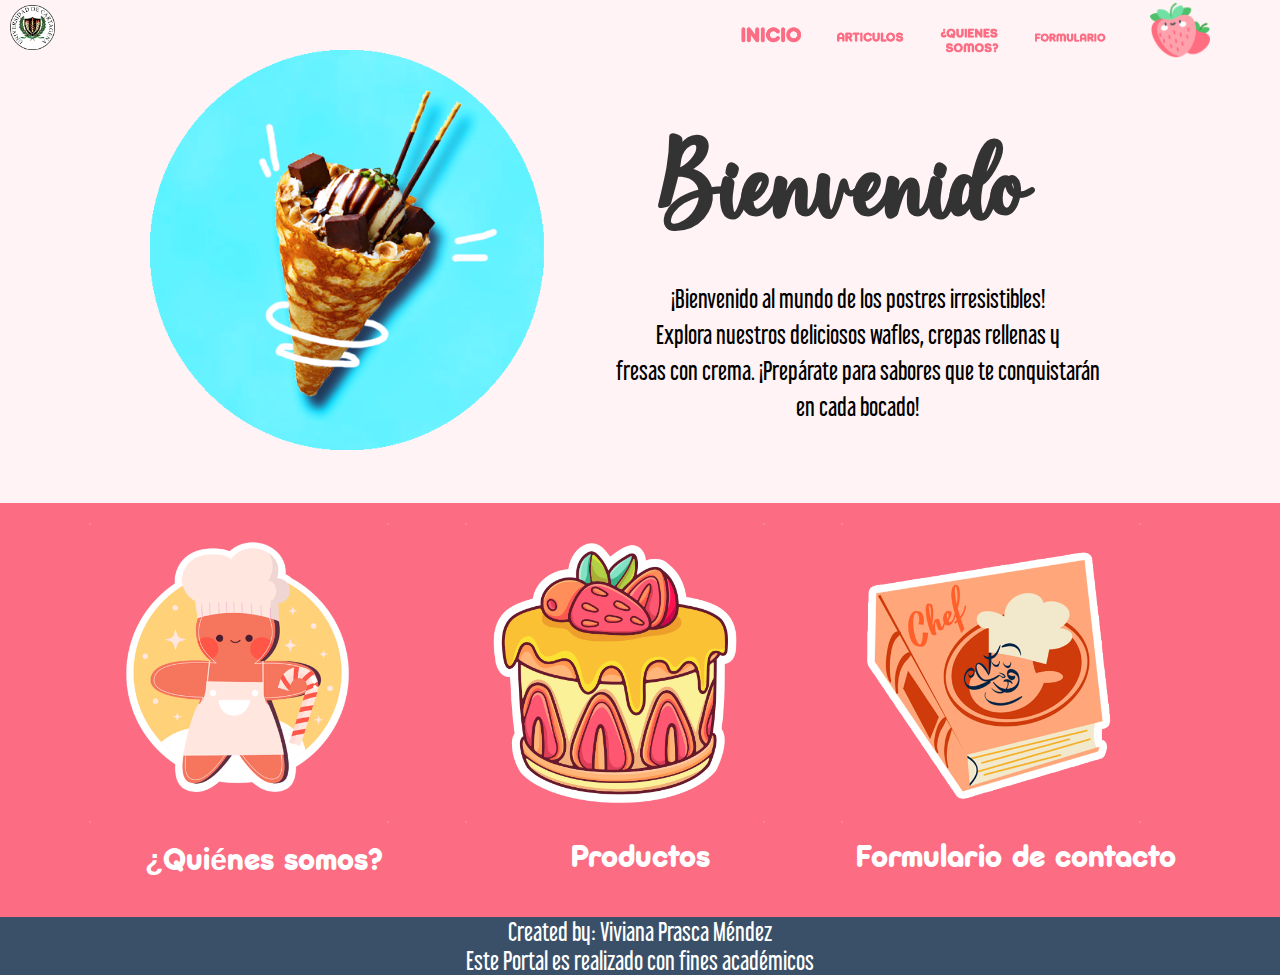
<file: index.html>
<!-- Created by: Viviana Prasca Méndez -->
<!DOCTYPE html>
<html lang="es">
<head>
    <meta charset="UTF-8">
    <meta name="viewport" content="width=device-width, initial-scale=1.0">
    <title>Dulces Caprichos</title>
    <link rel="icon" type="image/x-icon" href="/imagen/logos/favicon.png">
    <link rel="stylesheet" href="index.css">
</head>

<body>
    <header class="custom-header">
        <!-- Contenido del encabezado -->
        <div class="logo">
            <img src="imagen/logos/logo.png" alt="Logo">
        </div>
        
        <div class="udec">
            <a href="https://www.unicartagena.edu.co/">
                <img src="imagen/logos/UdeC.png" alt="LogoUdeC">
            </a>
        </div>

        <div class="button-container">
            <button id="button1" class="image-button"><a href="index.html"></a></button>
            <button id="button2" class="image-button"><a href="Products/Products.html"></a></button>
            <button id="button3" class="image-button"><a href="AboutUs/AboutUs.html"></a></button>
            <button id="button4" class="image-button"><a href="Form/Form.html"></a></button>                  
        </div>

    </header>

    <div class="container">
        <div class="section" id="section1">
            <img src="principal.png" class="publicidadimg">
            <h1 class="welcome">Bienvenido</h1>
            <div class="textwelcome">
                <p>
                    ¡Bienvenido al mundo de los postres irresistibles!<br>
                    Explora nuestros deliciosos wafles, crepas rellenas y<br>
                    fresas con crema. ¡Prepárate para sabores que te conquistarán<br>
                    en cada bocado!
                </p>
            </div>
        </div>

        <div class="section" id="section2">
                <div class="inferior cuadros">
                    <div class="imagen-container1">
                        <a href="AboutUs/AboutUs.html">
                            <img src="imagen/logos/logocolor.png" alt="Ir a Quiénes Somos" class="imagen-zoom">
                        </a>
                        <h1>¿Quiénes somos?</h1>
                    </div>
                    <div class="imagen-container2">
                        <a href="Products/Products.html">
                            <img src="imagen/logos/products.png" alt="Productos" class="imagen-zoom">
                        </a>
                        <h1>Productos</h1>
                    </div>
                    <div class="imagen-container3">
                        <a href="Form/Form.html">
                            <img src="imagen/logos/form.png" alt="Formulario de contacto" class="imagen-zoom">
                        </a>
                        <h1>Formulario de contacto</h1>
                    </div>
                </div>
        </div>
        <div class="section" id="section3">
            <label class="by">Created by: Viviana Prasca Méndez<br>Este Portal es realizado con fines académicos</label>
        </div>
    </div>

</body>
</html>
<!-- Created by: Viviana Prasca Méndez -->
</file>
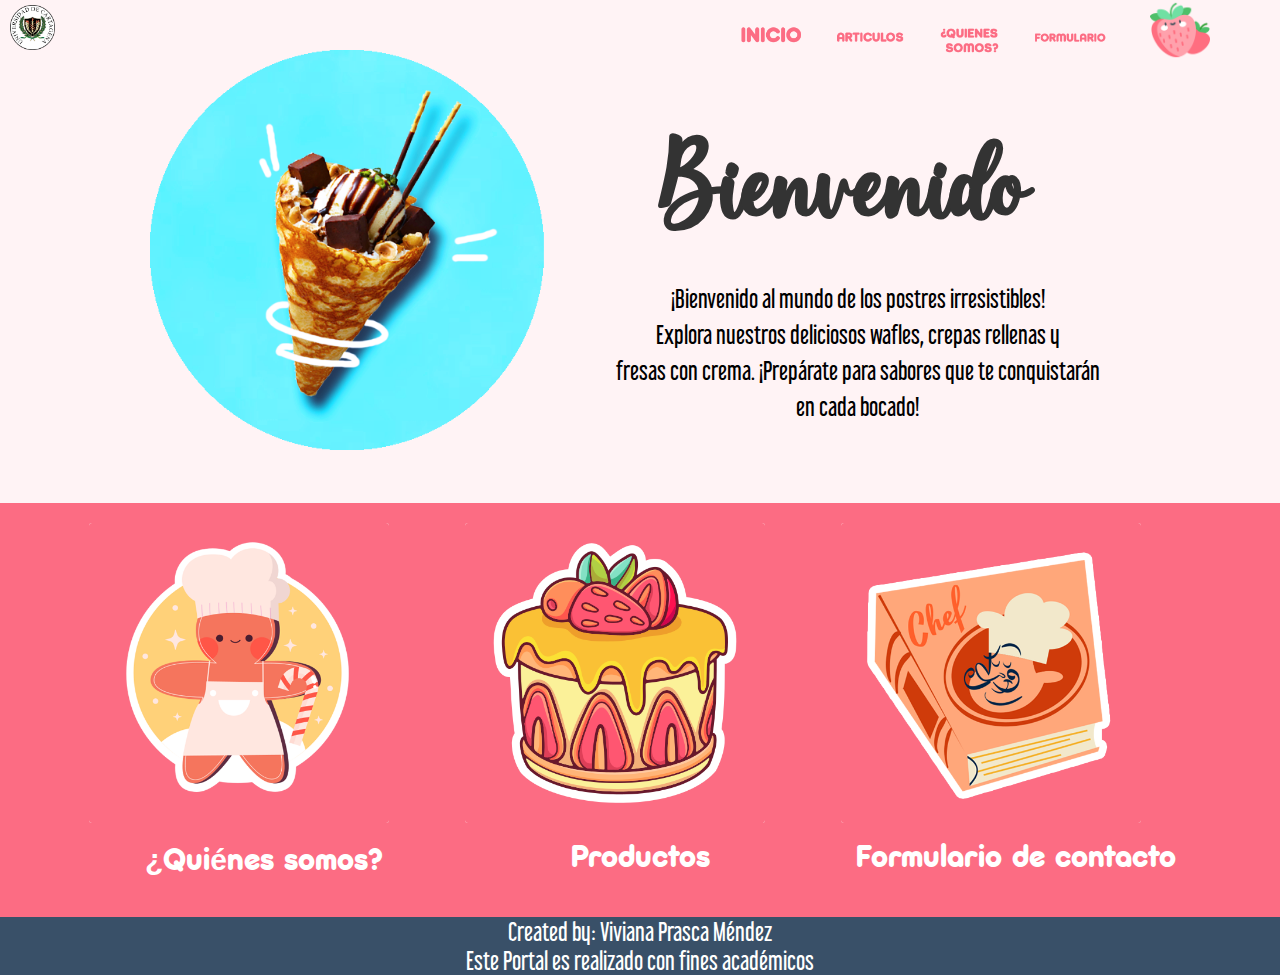
<file: Main/main.html>
<!-- Created by: Viviana Prasca Méndez -->
<!DOCTYPE html>
<html lang="es">
<head>
    <meta charset="UTF-8">
    <meta name="viewport" content="width=device-width, initial-scale=1.0">
    <title>Dulces Caprichos</title>
    <link rel="icon" type="image/x-icon" href="../imagen/logos/favicon.png">
    <link rel="stylesheet" href="styles.css">
</head>

<body>
    <header class="custom-header">
        <!-- Contenido del encabezado -->
        <div class="logo">
            <img src="../imagen/logos/logo.png" alt="Logo">
        </div>

        <div class="udec">
            <a href="https://www.unicartagena.edu.co/">
                <img src="../imagen/logos/UdeC.png" alt="LogoUdeC">
            </a>
        </div>

        <div class="button-container">
            <button id="button1" class="image-button"><a href="main.html"></a></button>
            <button id="button2" class="image-button"><a href="../Products/Products.html"></a></button>
            <button id="button3" class="image-button"><a href="../AboutUs/AboutUs.html"></a></button>
            <button id="button4" class="image-button"><a href="../Form/Form.html"></a></button>                  
        </div>

    </header>

    <div class="container">
        <div class="section" id="section1">
            <img src="../imagen/publicidad1.png" class="publicidadimg">
            <h1 class="welcome">Bienvenido</h1>
            <div class="textwelcome">
                <p>
                    ¡Bienvenido al mundo de los postres irresistibles!<br>
                    Explora nuestros deliciosos wafles, crepas rellenas y<br>
                    fresas con crema. ¡Prepárate para sabores que te conquistarán<br>
                    en cada bocado!
                </p>
            </div>
        </div>

        <div class="section" id="section2">
                <div class="inferior cuadros">
                    <div class="imagen-container1">
                        <a href="../AboutUs/AboutUs.html">
                            <img src="../imagen/logos/logocolor.png" alt="Ir a Quiénes Somos" class="imagen-zoom">
                        </a>
                        <h1>¿Quiénes somos?</h1>
                    </div>
                    <div class="imagen-container2">
                        <a href="../Products/Products.html">
                            <img src="../imagen/logos/products.png" alt="Productos" class="imagen-zoom">
                        </a>
                        <h1>Productos</h1>
                    </div>
                    <div class="imagen-container3">
                        <a href="../Form/Form.html">
                            <img src="../imagen/logos/form.png" alt="Formulario de contacto" class="imagen-zoom">
                        </a>
                        <h1>Formulario de contacto</h1>
                    </div>
                </div>
        </div>
        <div class="section" id="section3">
            <label class="by">Created by: Viviana Prasca Méndez<br>Este Portal es realizado con fines académicos</label>
        </div>
    </div>

</body>
</html>
<!-- Created by: Viviana Prasca Méndez -->
</file>
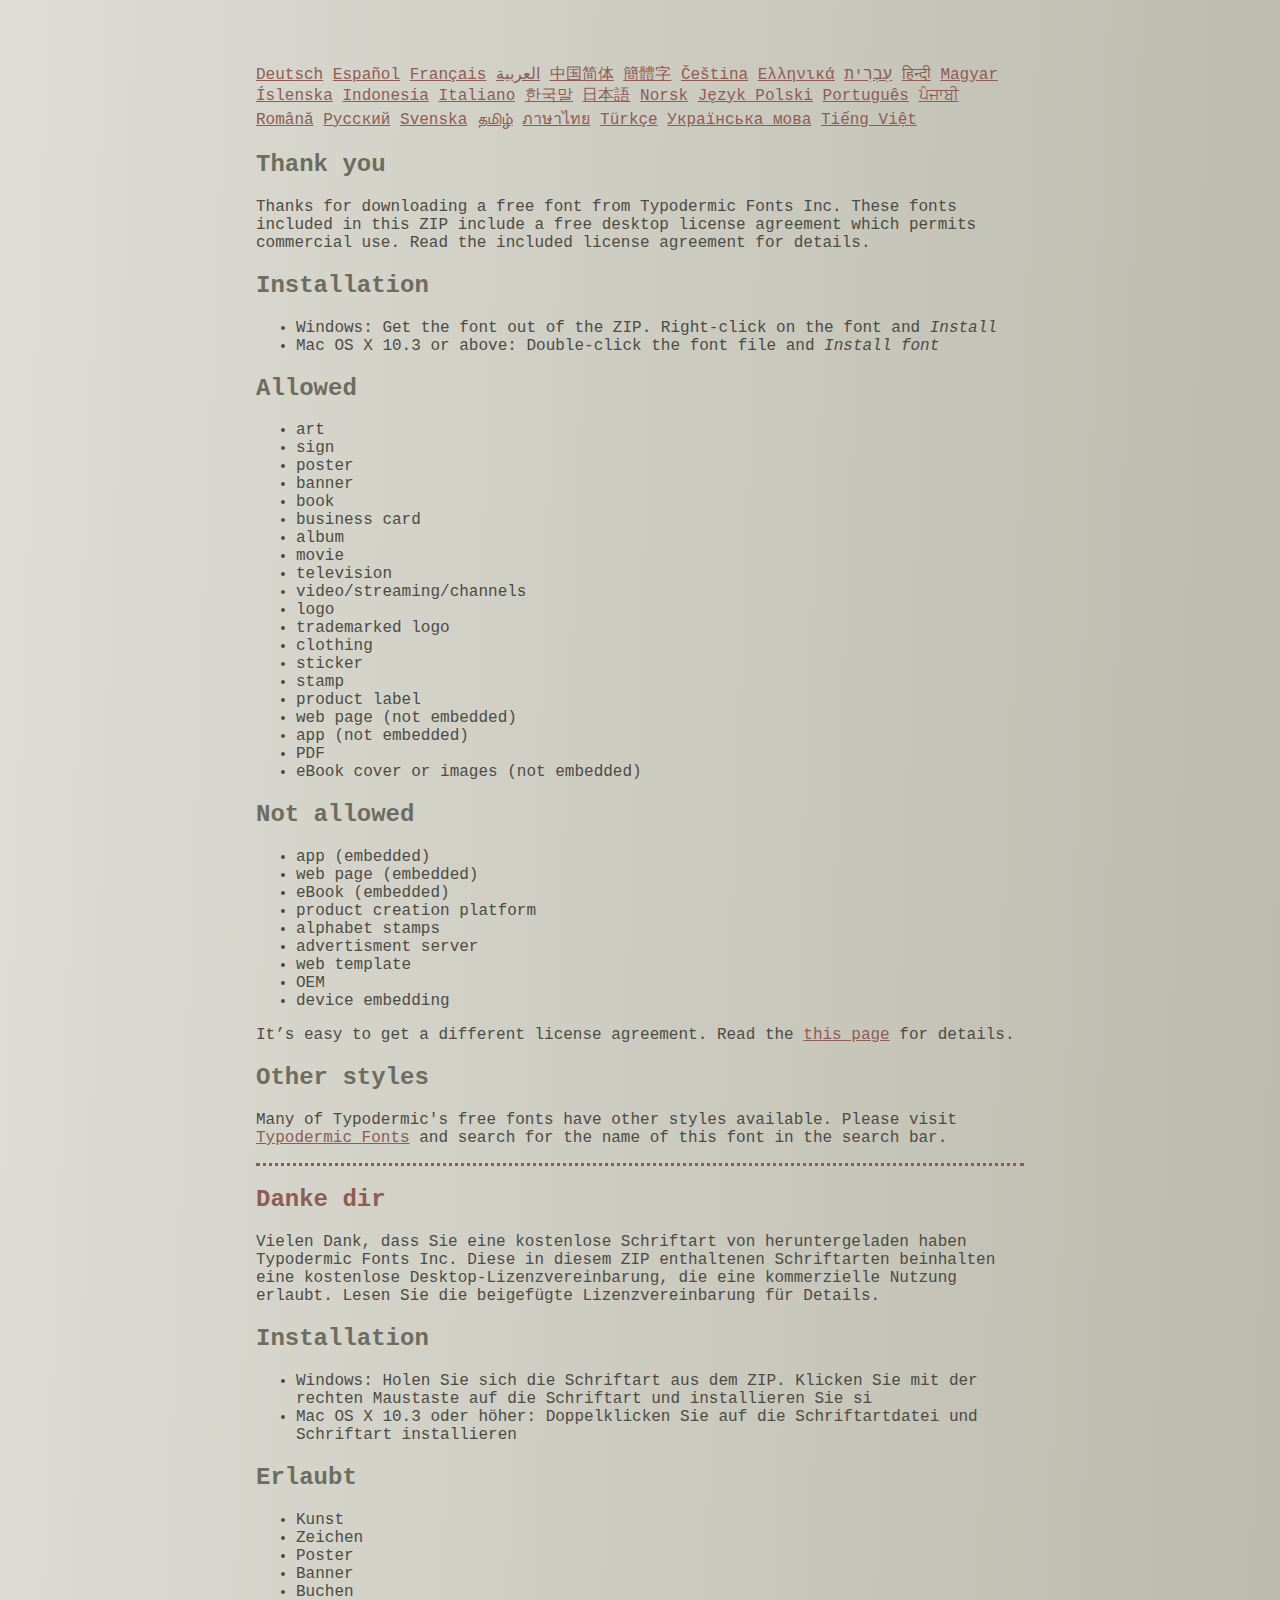
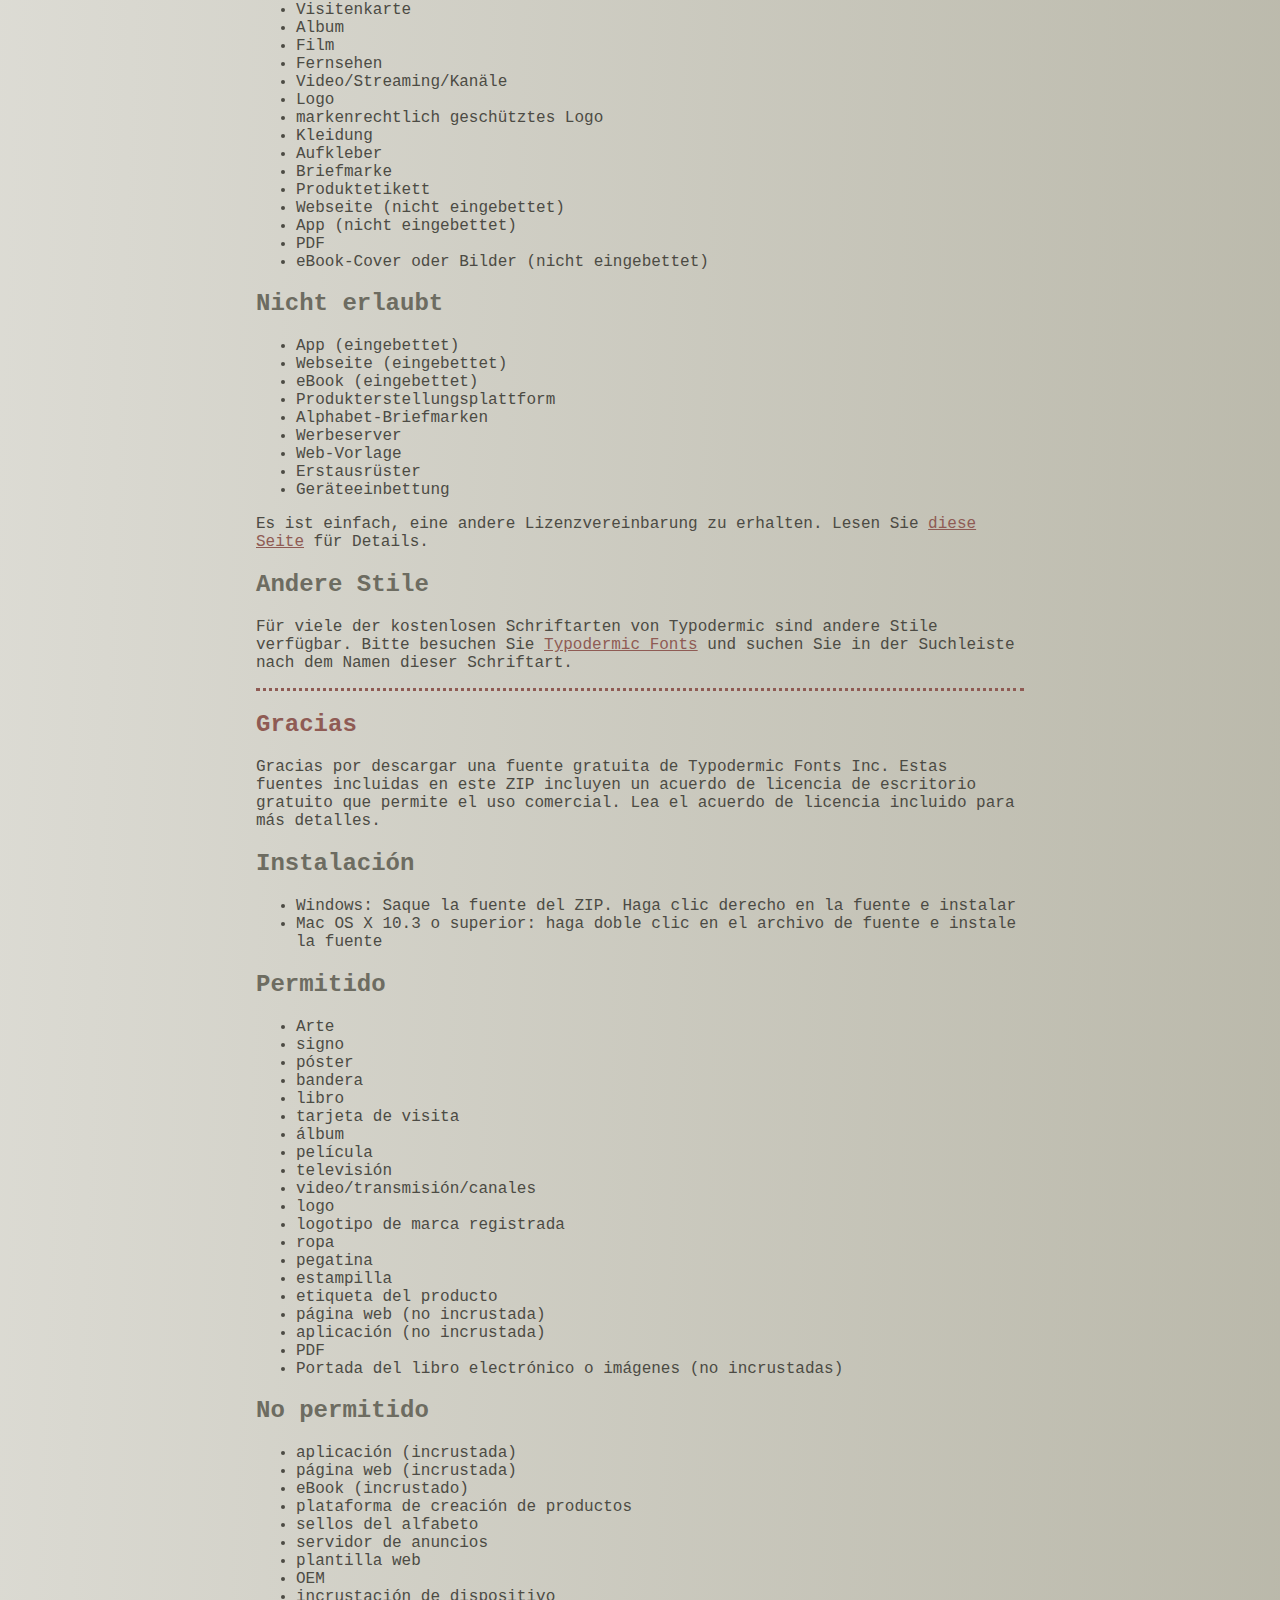
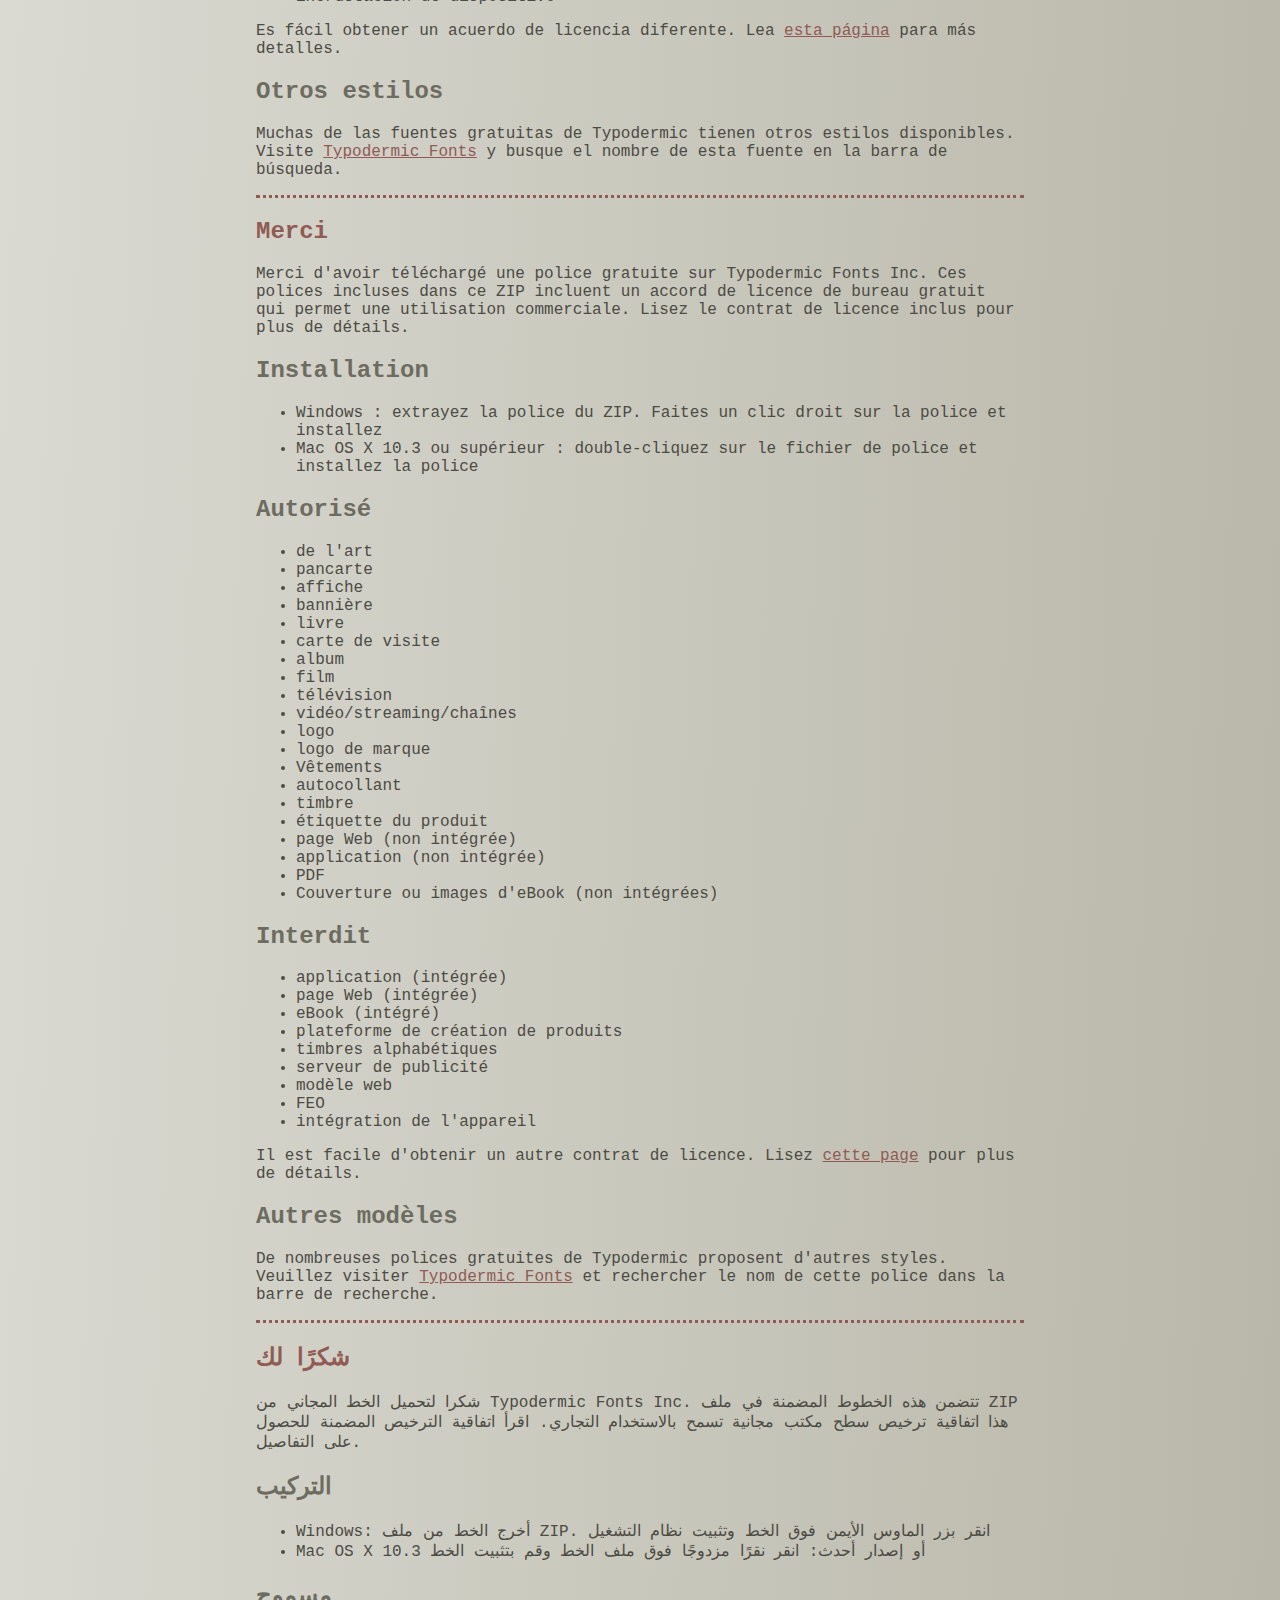
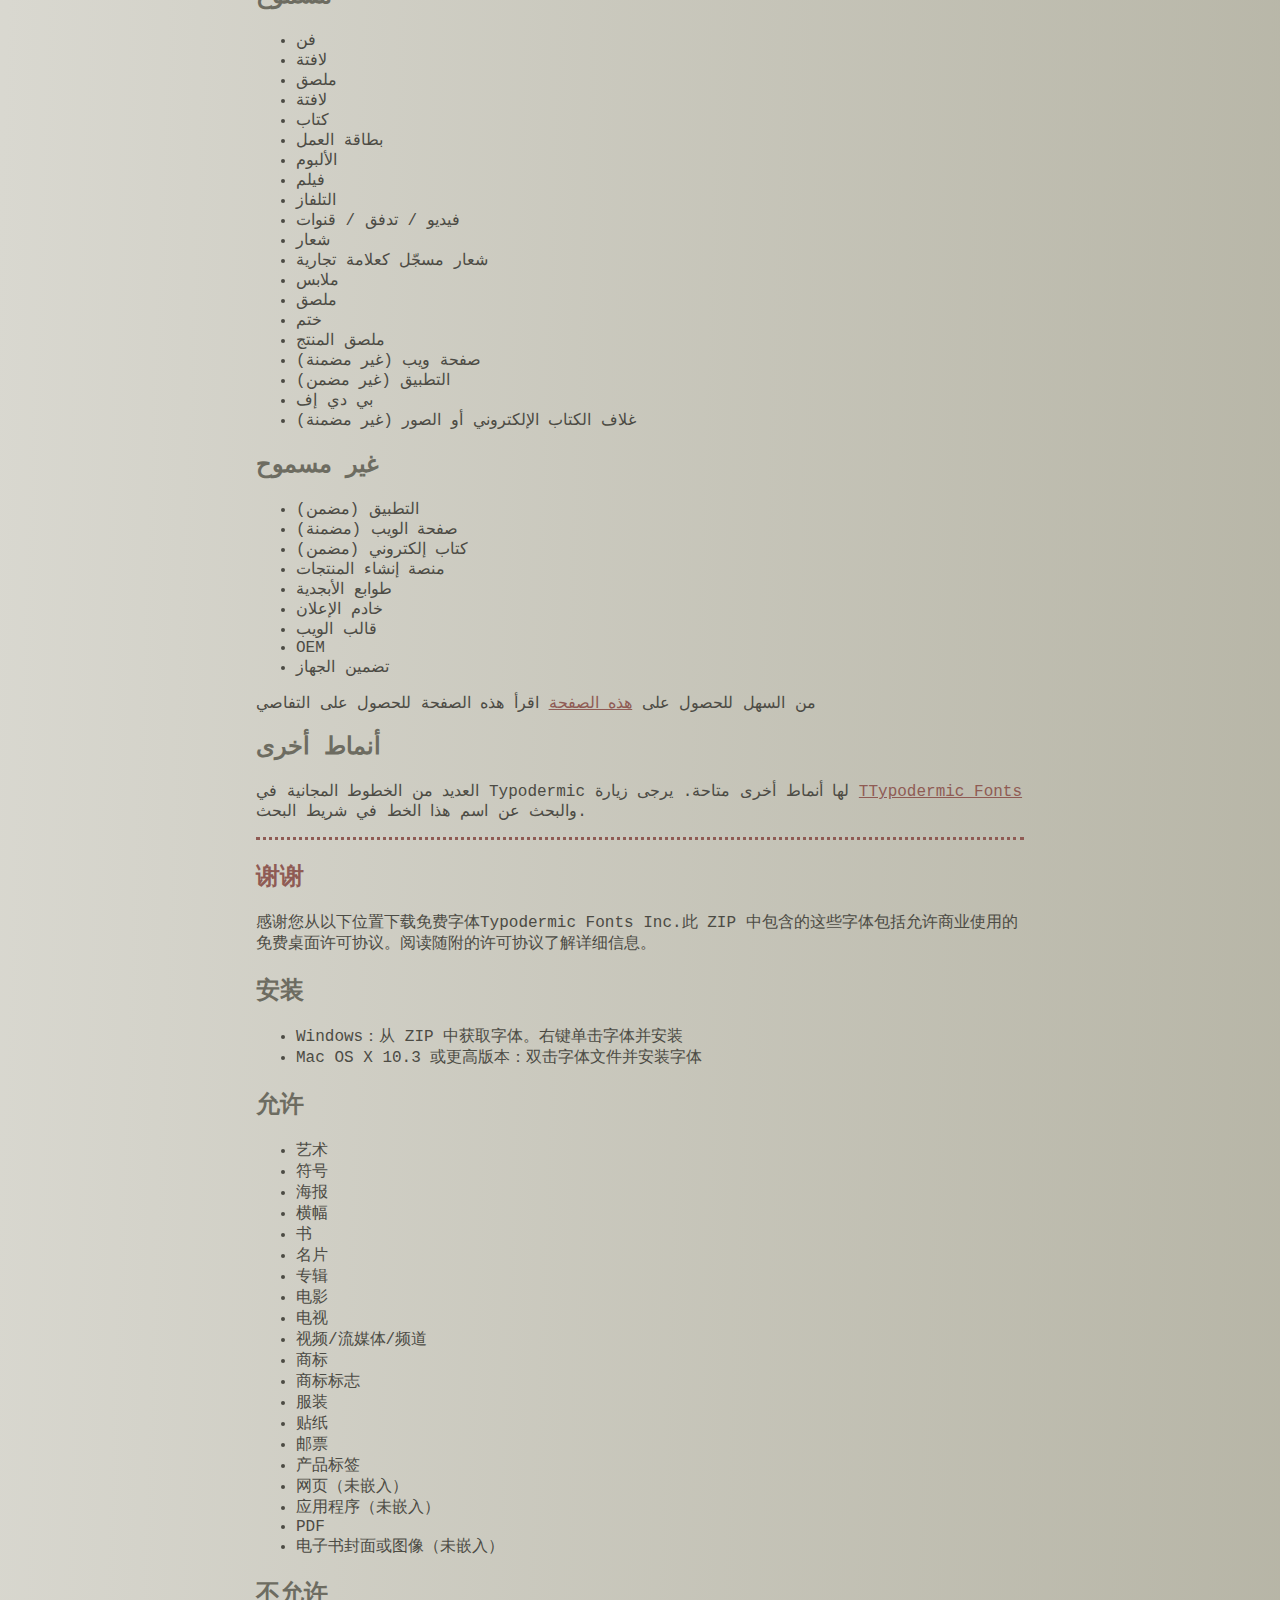
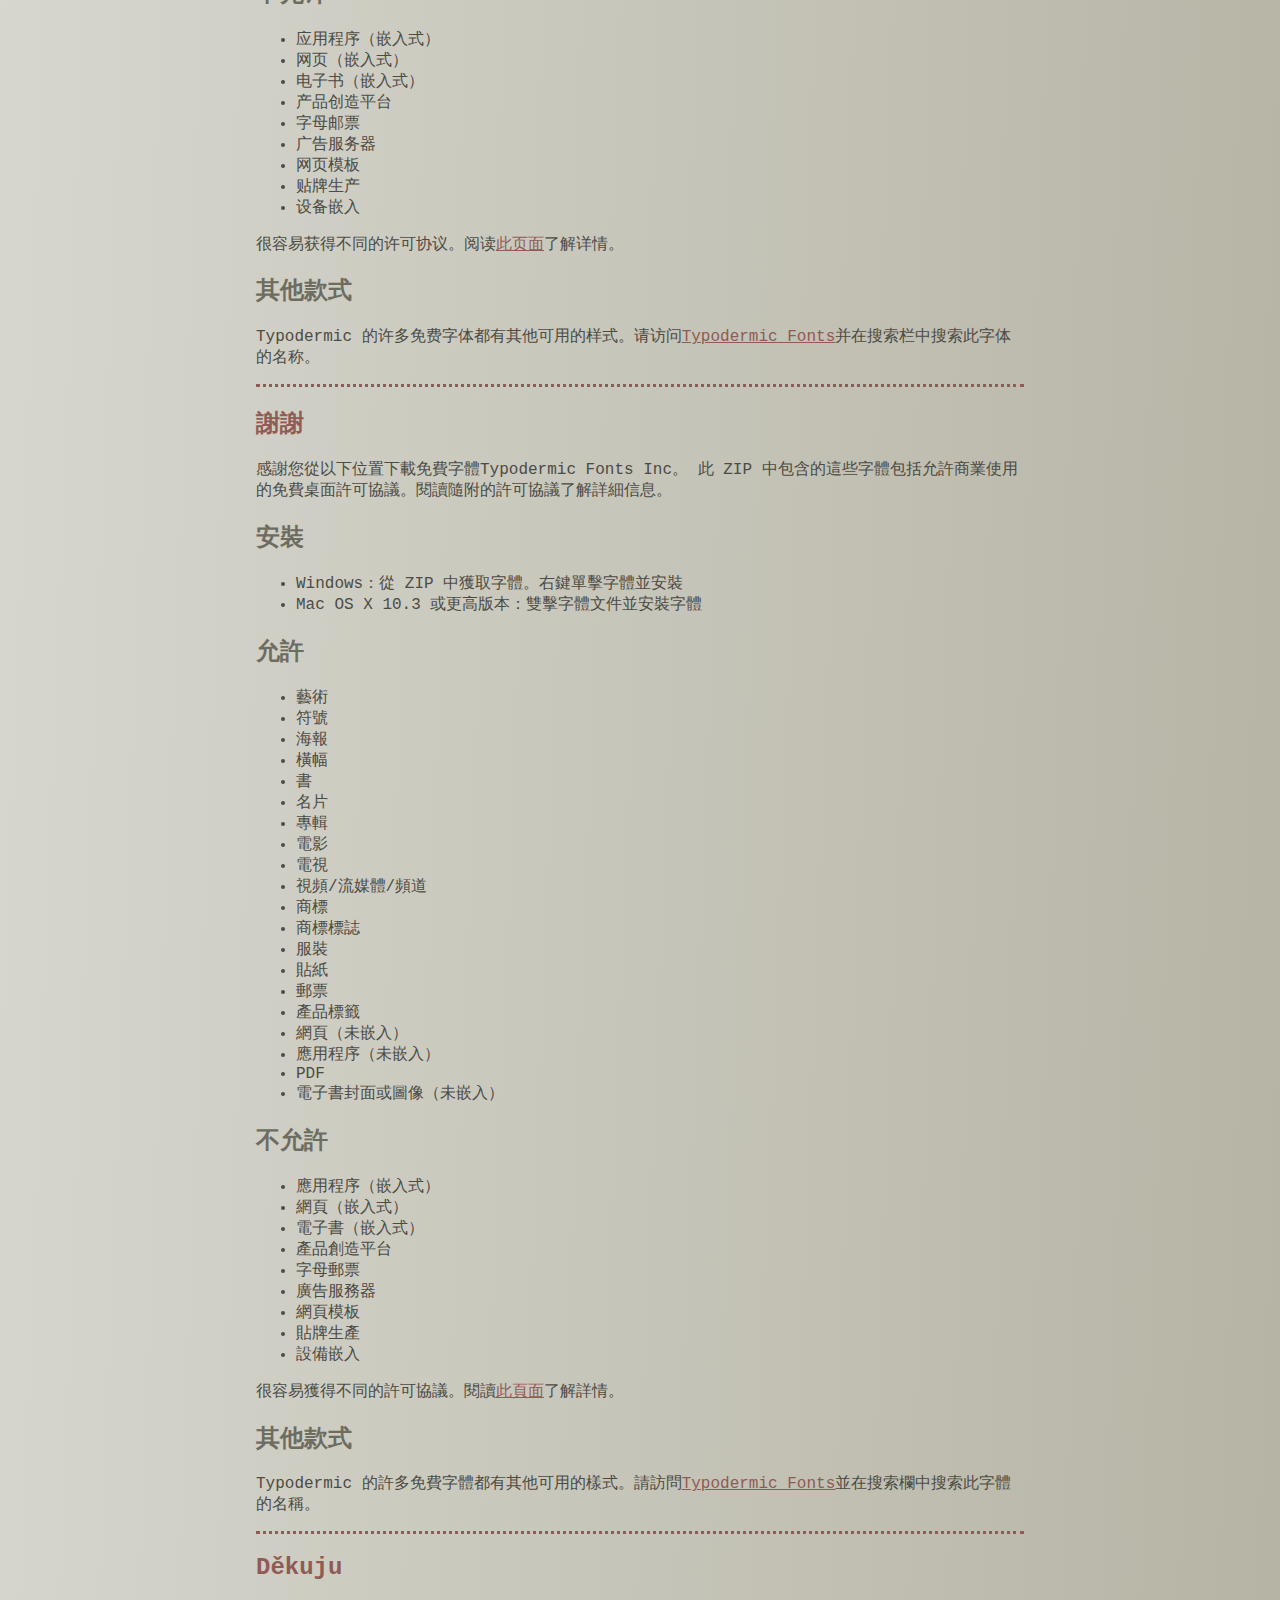
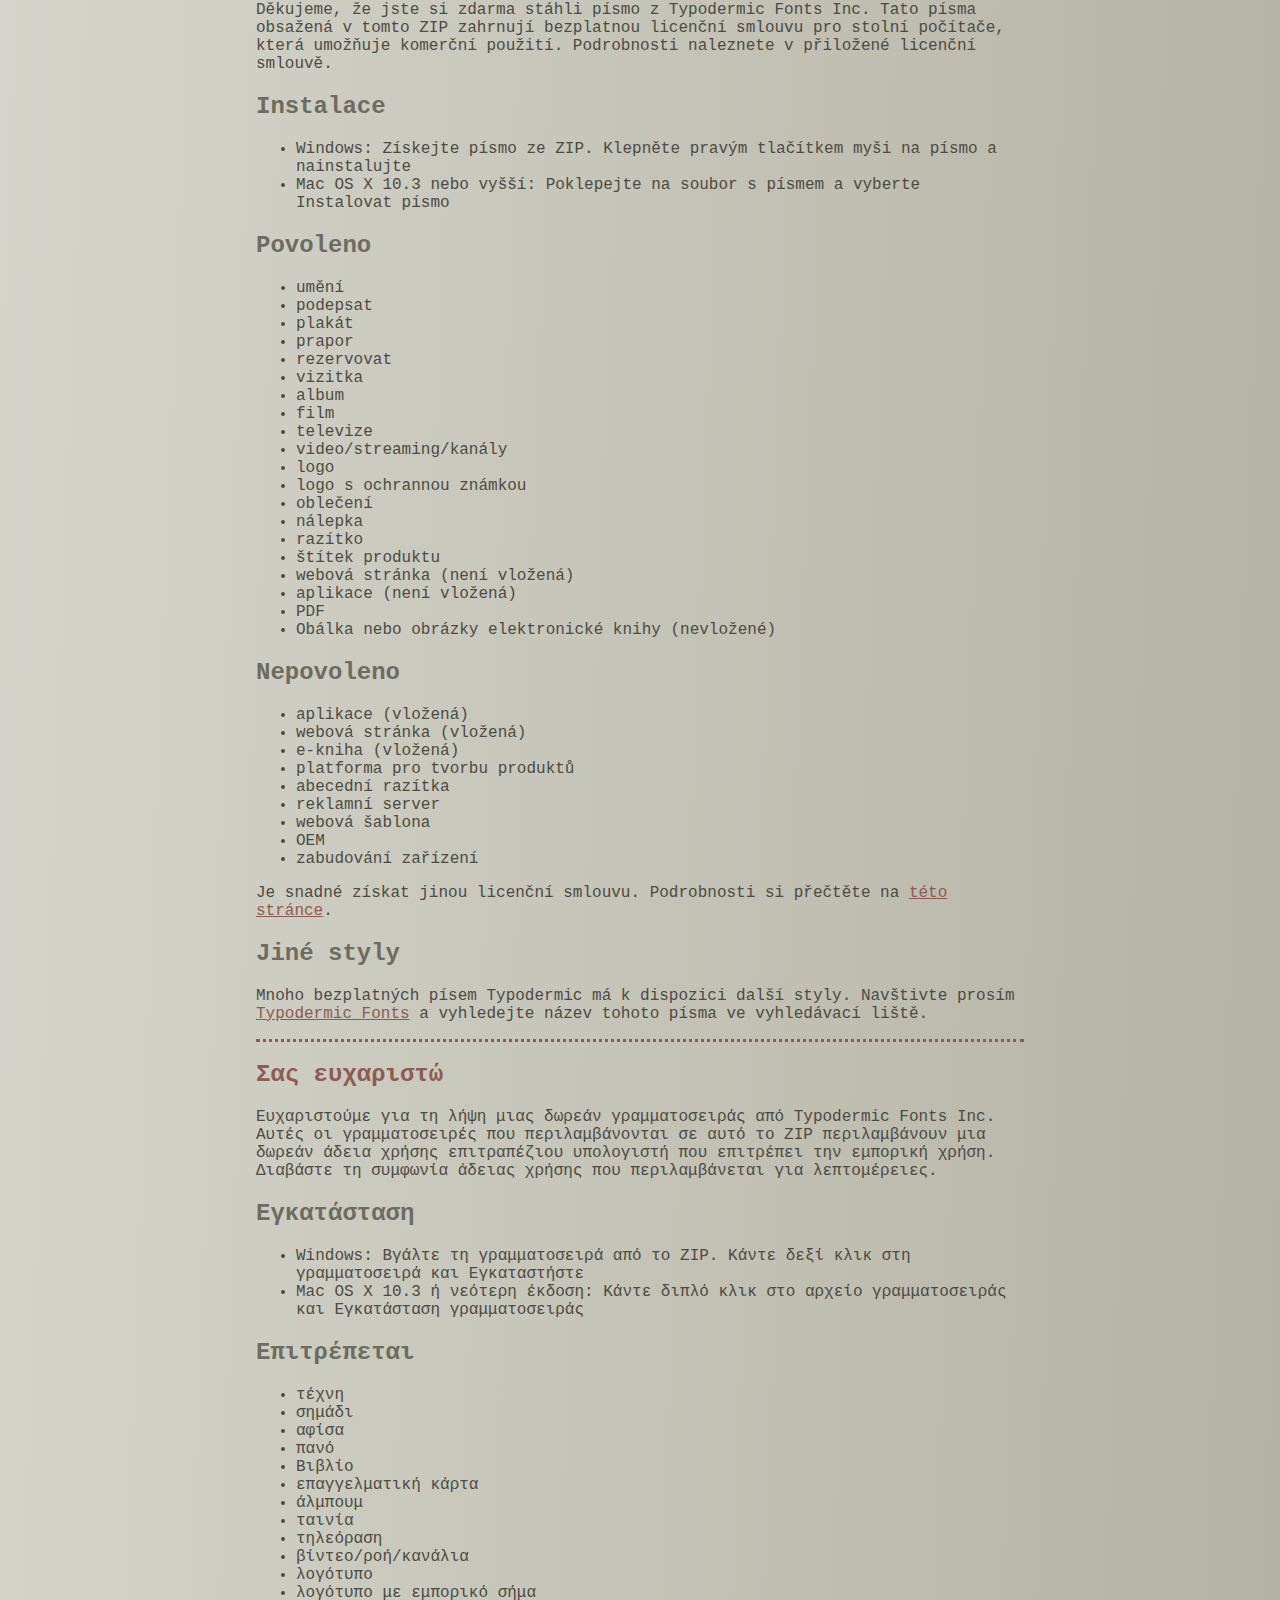
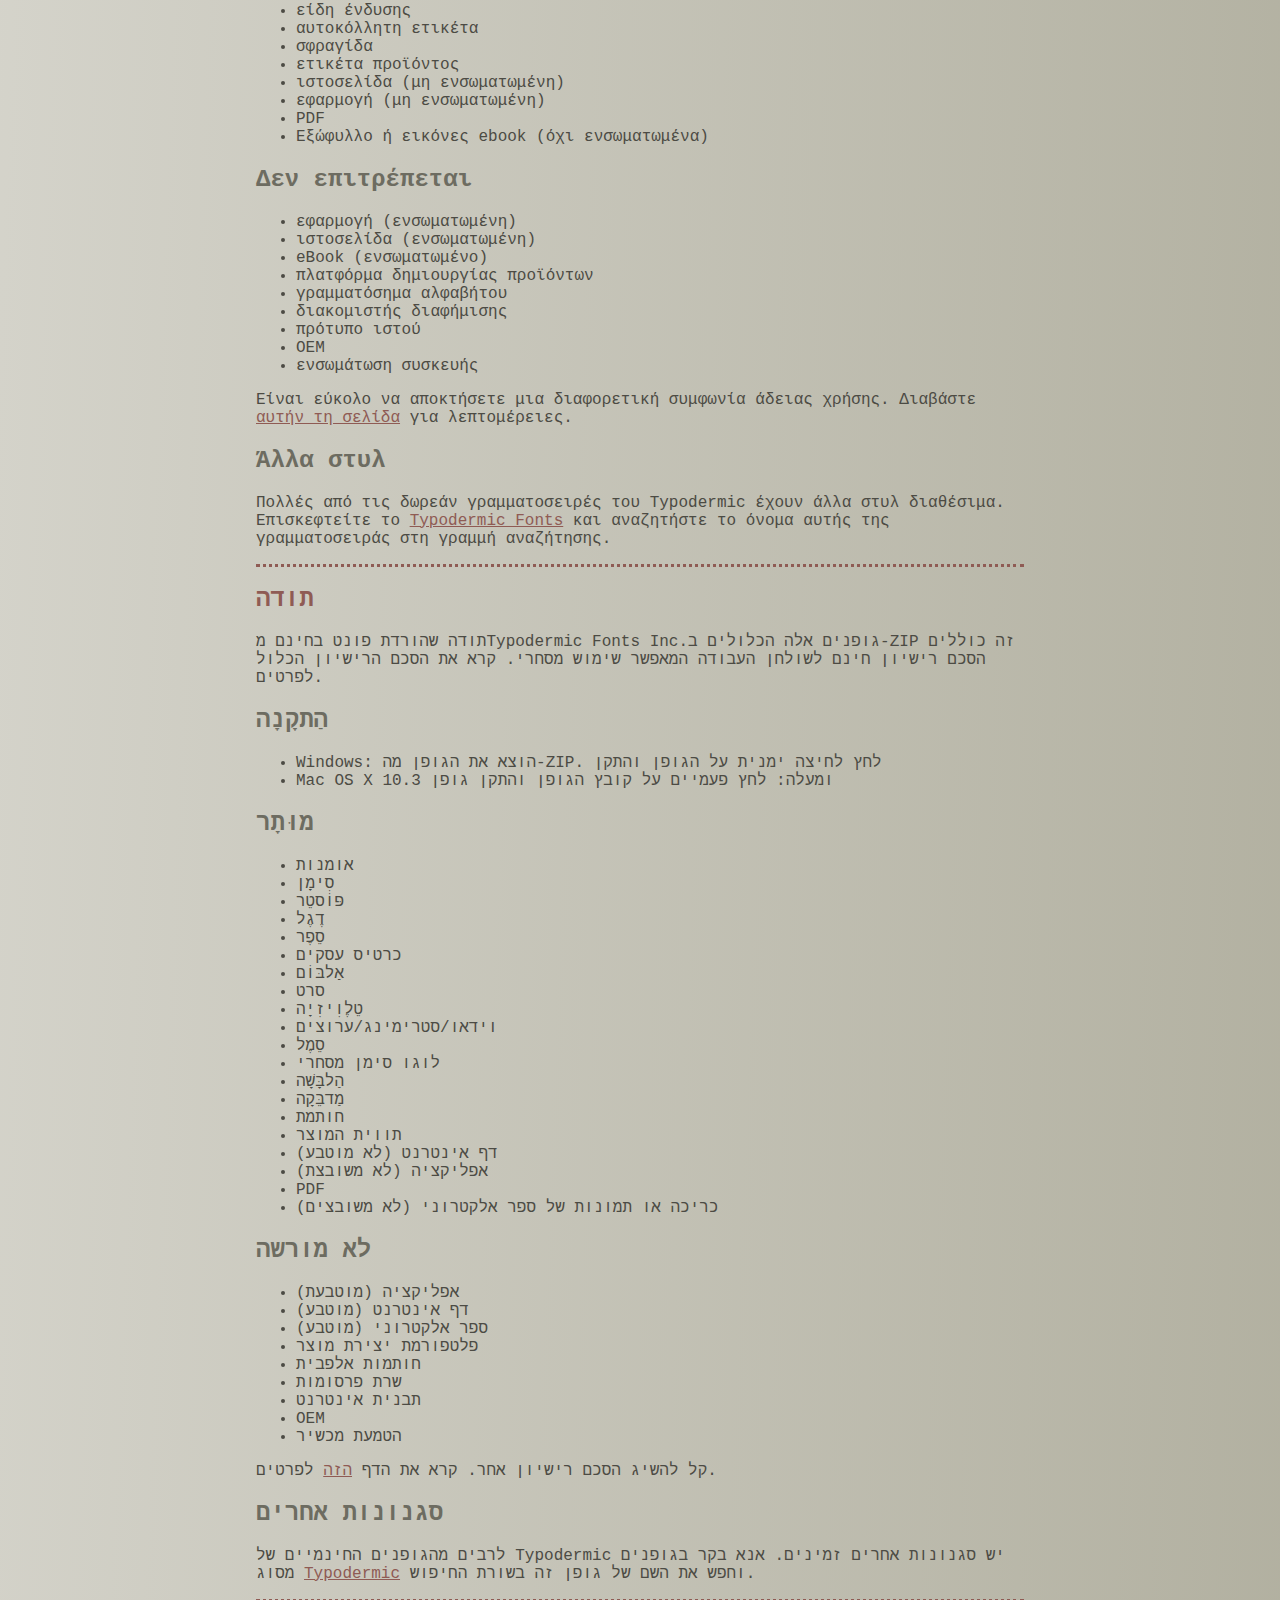
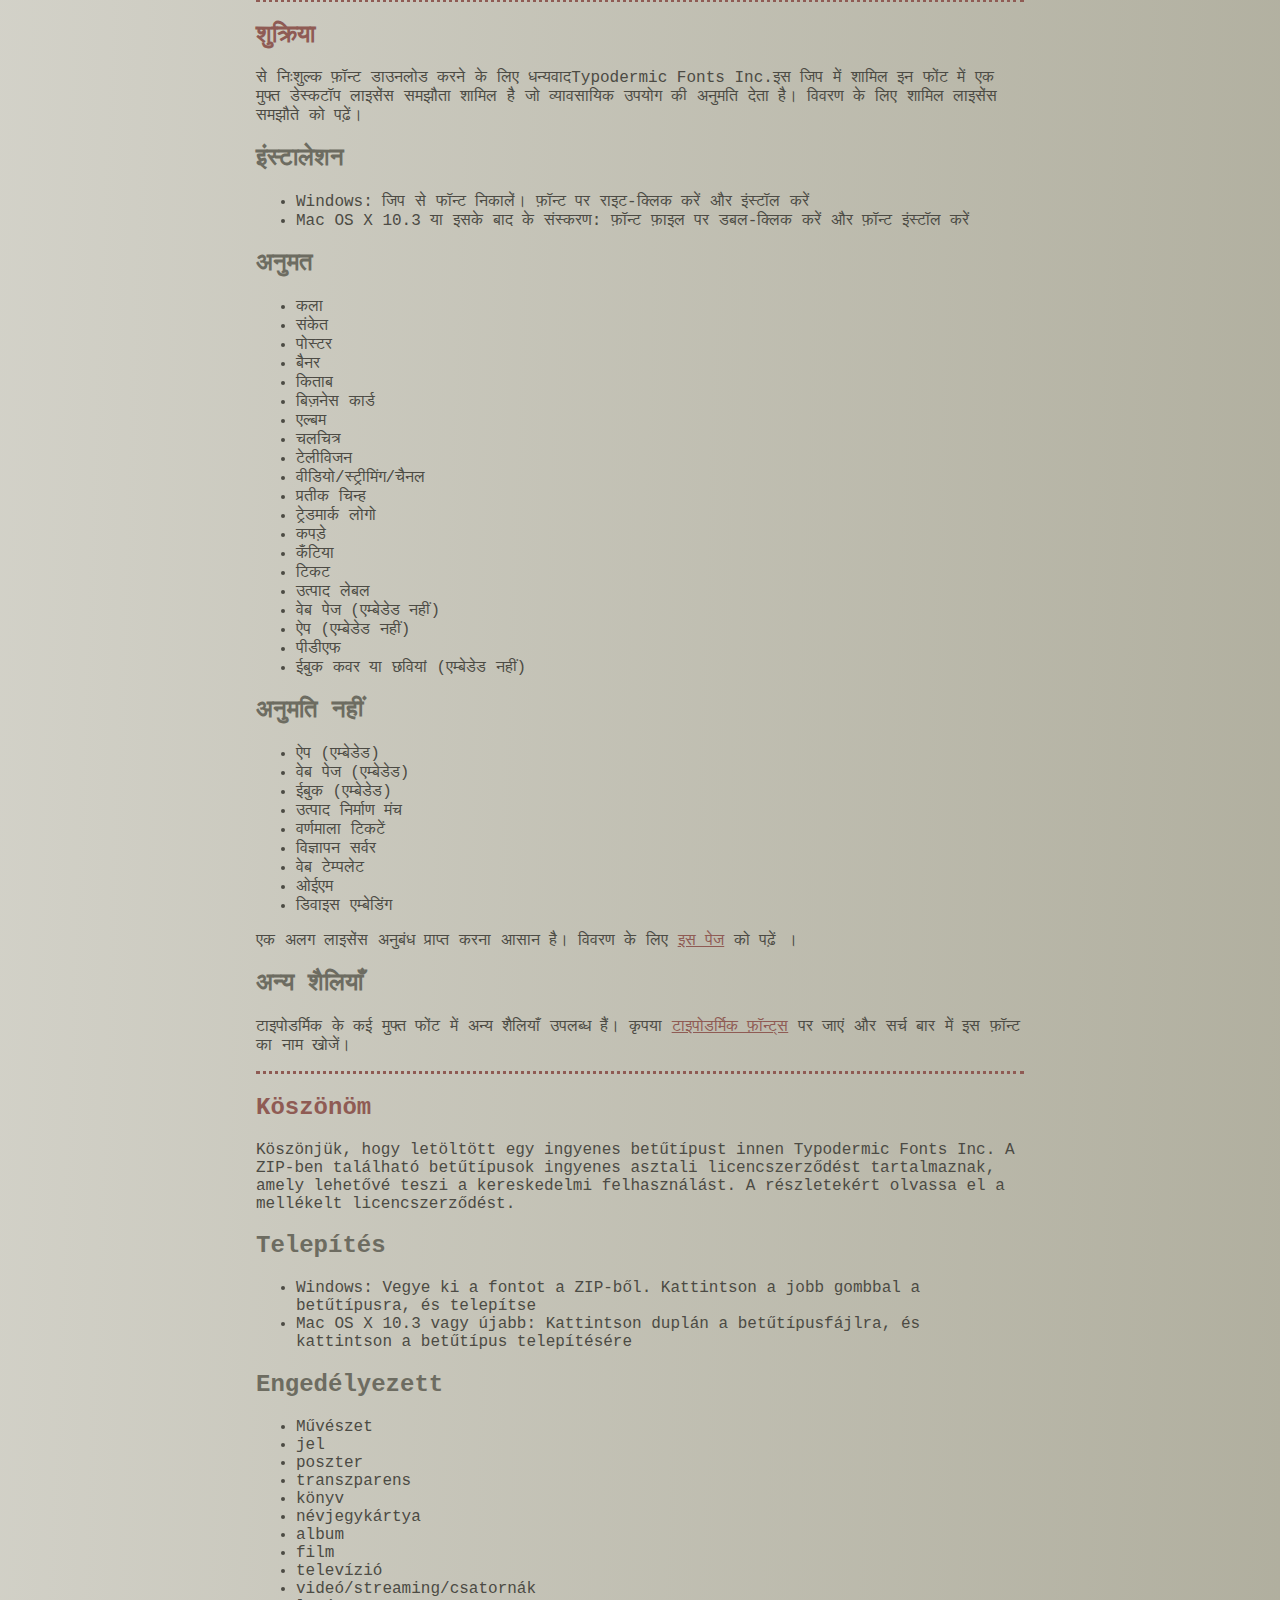
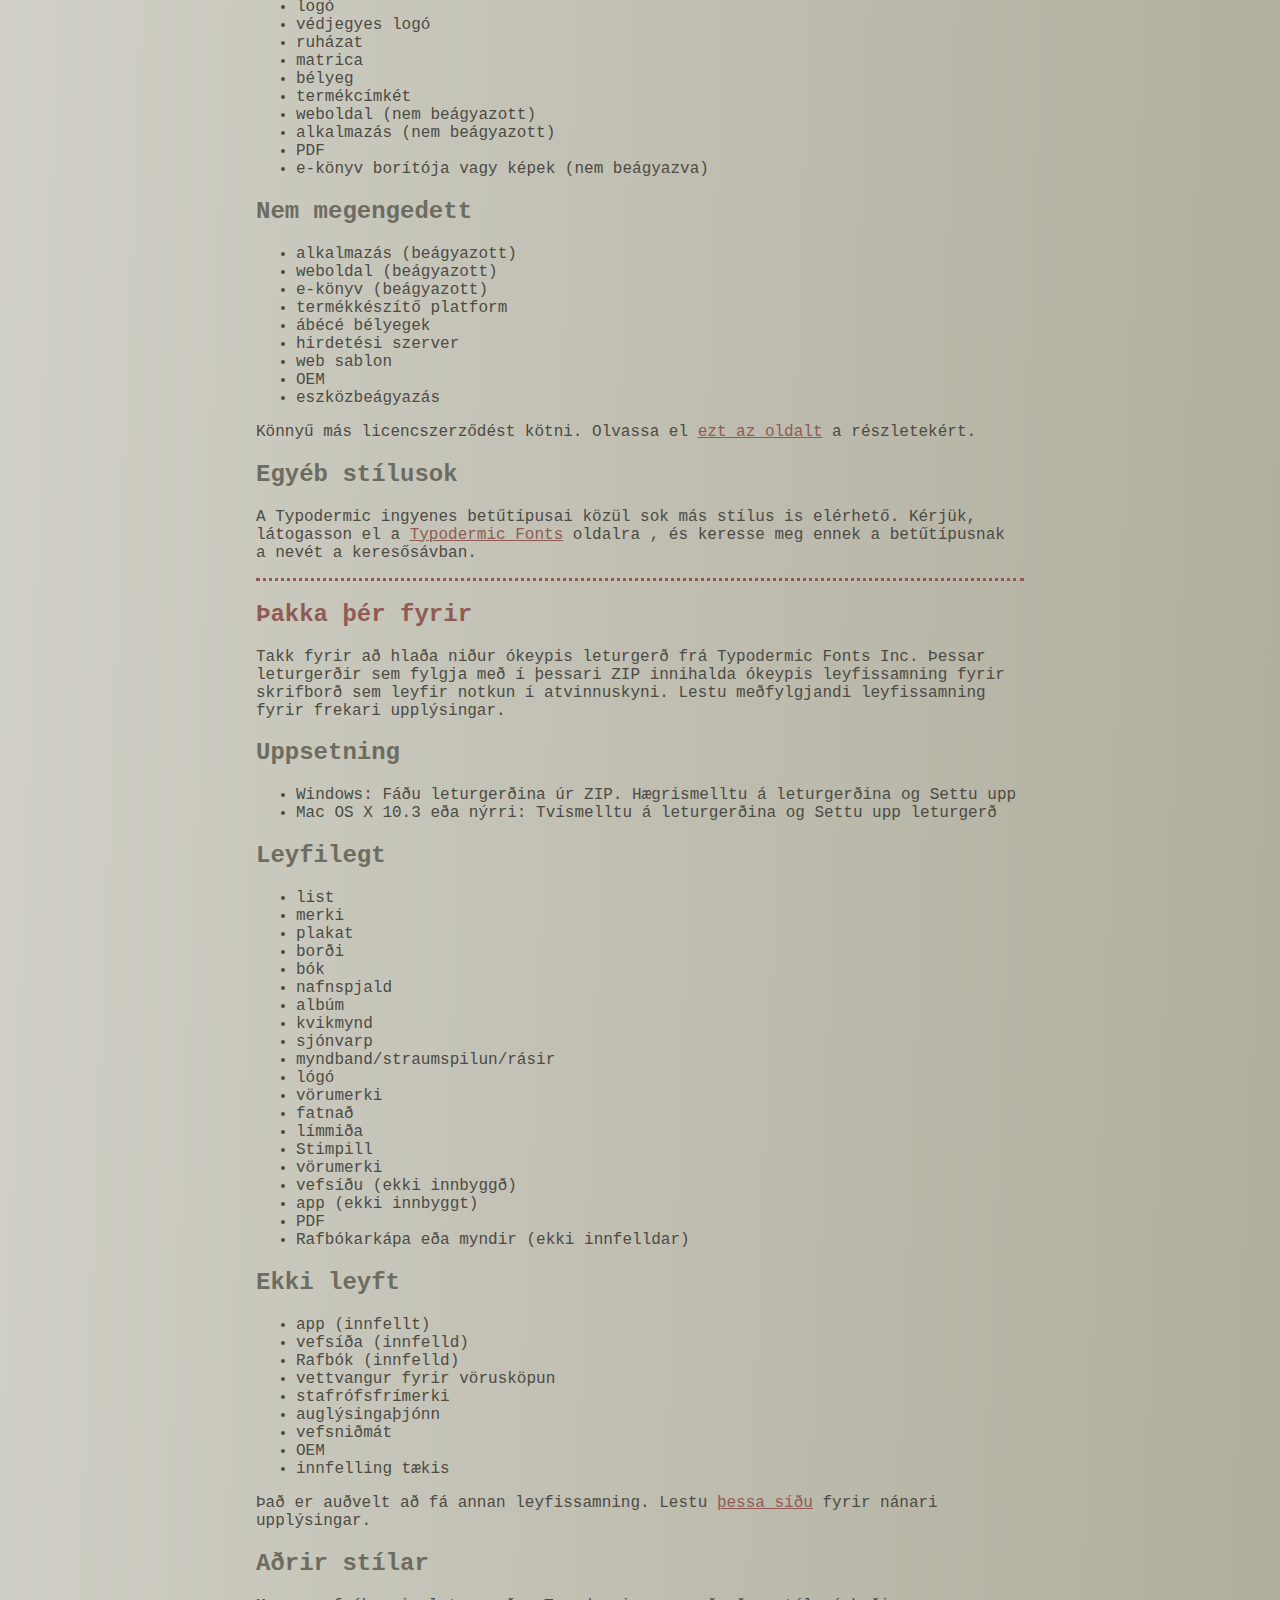
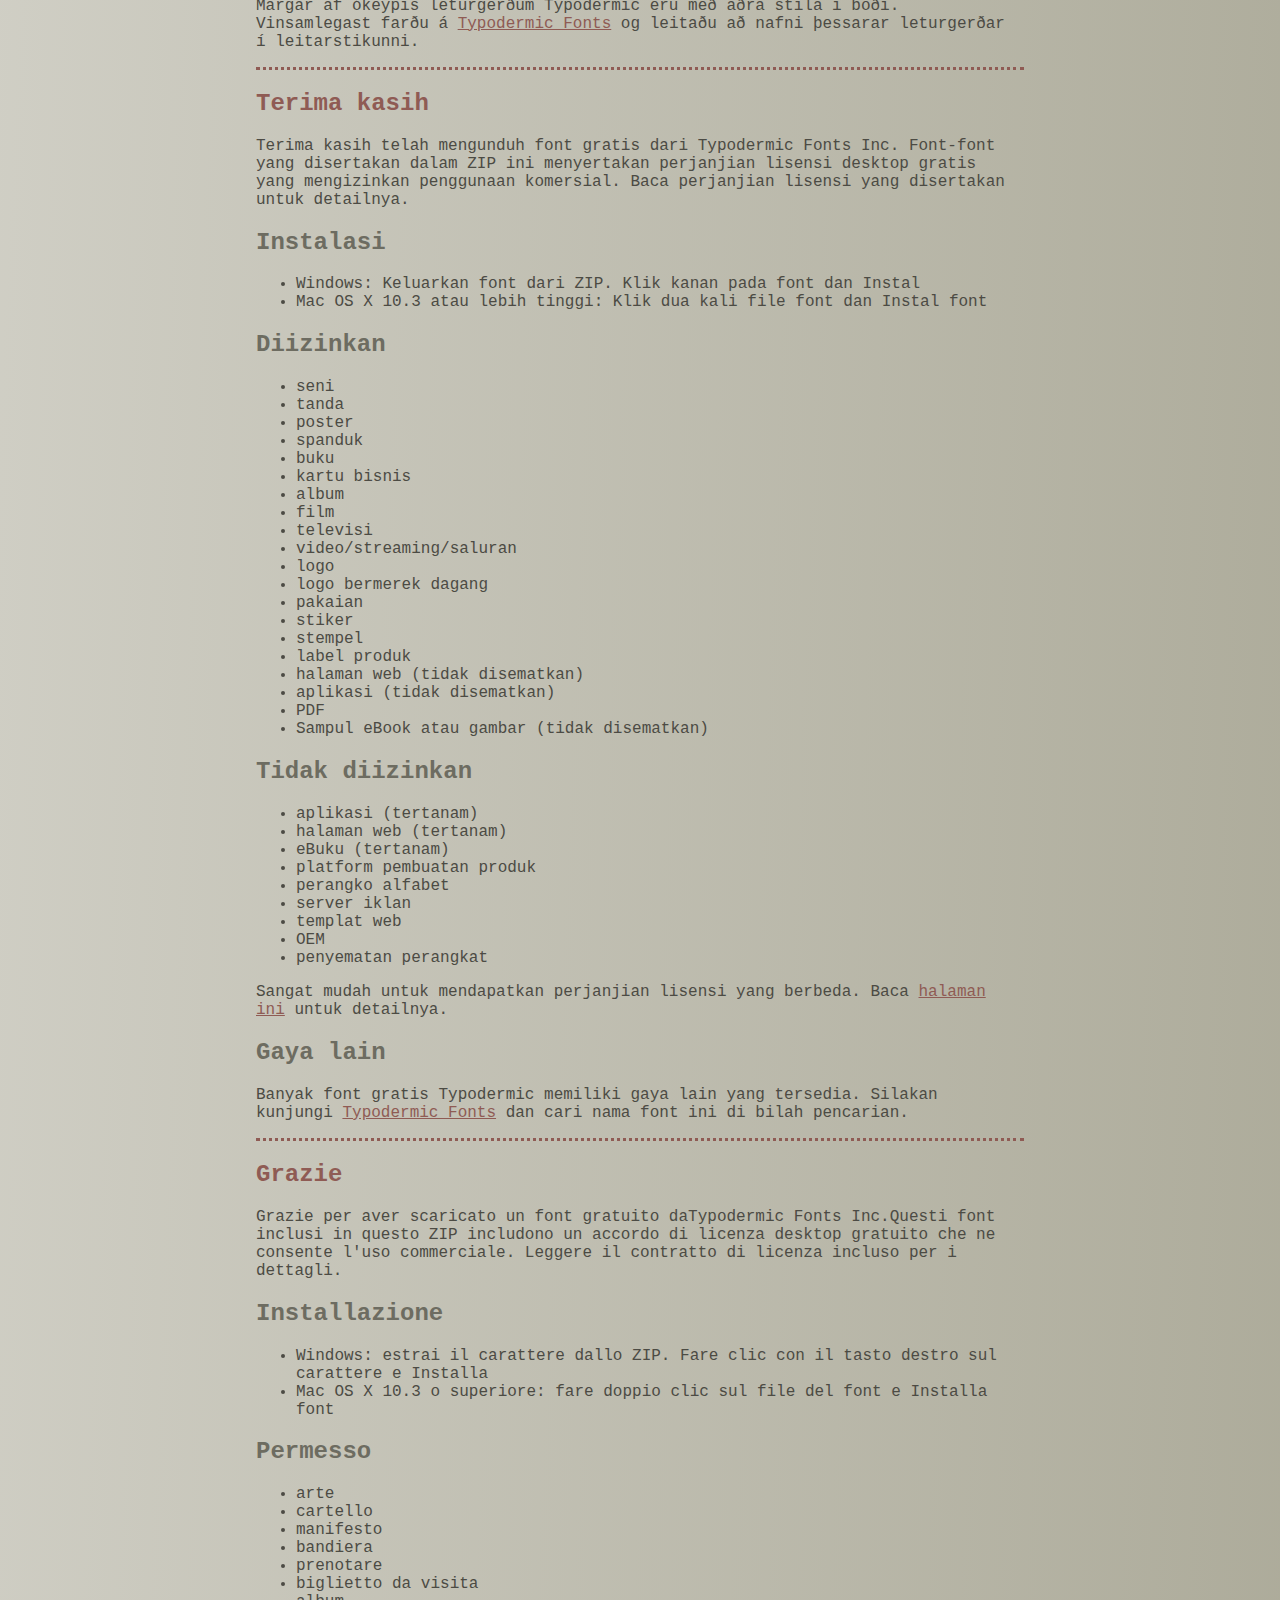
<file: Font/libel_suit/read-this.html>
<head>
<meta http-equiv="Content-Type" content="text/html; charset=utf-8">
<title>Typodermic Fonts Inc. Free Font Instructions 2023</title>
<style type="text/css">
body {margin:30px 20% 120px 20%; padding:0px; font-family:Consolas, Courier, sans-serif; color:#4c4b44; background-color:#c2c1b3;
/* IE10 Consumer Preview */ 
background-image: -ms-linear-gradient(top left, #DEDDD6 0%, #9D9B87 100%);
/* Mozilla Firefox */ 
background-image: -moz-linear-gradient(top left, #DEDDD6 0%, #9D9B87 100%);
/* Opera */ 
background-image: -o-linear-gradient(top left, #DEDDD6 0%, #9D9B87 100%);
/* Webkit (Safari/Chrome 10) */ 
background-image: -webkit-gradient(linear, left top, right bottom, color-stop(0, #DEDDD6), color-stop(1, #9D9B87));
/* Webkit (Chrome 11+) */ 
background-image: -webkit-linear-gradient(top left, #DEDDD6 0%, #9D9B87 100%);
/* W3C Markup, IE10 Release Preview */ 
background-image: linear-gradient(to bottom right, #DEDDD6 0%, #9D9B87 100%);
	}
h2 {color:#6d6c61;}
a {color:#8f5b54;}
a:hover {color:#ffffff; background-color:#9a998c;}
hr.dotted {border: 0; border-top: 3px dotted #8f5b54;}
</style>
</head>

<body>

<br>

<p translate="no">
<a href="#German">Deutsch</a>
<a href="#Spanish">Español</a>
<a href="#French">Français</a>
<a href="#Arabic">العربية</a>
<a href="#Chinese">中国简体</a>
<a href="#Chinese(trad)">簡體字</a>
<a href="#Czech">Čeština</a>
<a href="#Greek">Ελληνικά</a>
<a href="#Hebrew">עִבְרִית</a>
<a href="#Hindi">हिन्दी</a>
<a href="#Hungarian">Magyar</a>
<a href="#Icelandic">Íslenska</a>
<a href="#Indonesian">Indonesia</a>
<a href="#Italian">Italiano</a>
<a href="#Korean">한국말</a>
<a href="#Japanese">日本語</a>
<a href="#Norwegian">Norsk</a>
<a href="#Polish">Język&nbsp;Polski</a>
<a href="#Portuguese">Português</a>
<a href="#Punjabi">ਪੰਜਾਬੀ</a>
<a href="#Romanian">Română</a>
<a href="#Russian">Русский</a>
<a href="#Swedish">Svenska</a>
<a href="#Tamil">தமிழ்</a>
<a href="#Thai">ภาษาไทย</a>
<a href="#Turkish">Türkçe</a>
<a href="#Ukrainian">Українська&nbsp;мова</a>
<a href="#Vietnamese">Tiếng&nbsp;Việt</a>
</p>

<h2>Thank you</h2>

<p>Thanks for downloading a free font from <span translate="no">Typodermic Fonts Inc.</span> These fonts included in this ZIP include a free desktop license agreement which permits commercial use. Read the included license agreement for details.</p>


<h2>Installation</h2>
<ul><li>Windows: Get the font out of the ZIP. Right-click on the font and <em>Install</em><li>Mac OS X 10.3 or above: Double-click the font file and <em>Install font</em></ul>

<h2>Allowed</h2>

<ul>
<li>art</li>
<li>sign</li>
<li>poster</li>
<li>banner</li>
<li>book</li>
<li>business card</li>
<li>album</li>
<li>movie</li>
<li>television</li>
<li>video/streaming/channels</li>
<li>logo</li>
<li>trademarked logo</li>
<li>clothing</li>
<li>sticker</li>
<li>stamp</li>
<li>product label</li>
<li>web page (not embedded)</li>
<li>app (not embedded)</li>
<li>PDF</li>
<li>eBook cover or images (not embedded)</li>
</ul>

<h2>Not allowed</h2>

<ul>
<li>app (embedded)</li>
<li>web page (embedded)</li>
<li>eBook (embedded)</li>
<li>product creation platform</li>
<li>alphabet stamps</li>
<li>advertisment server</li>
<li>web template</li>
<li>OEM</li>
<li>device embedding</li>
</ul>

<p>It&rsquo;s easy to get a different license agreement. Read the <a href="https://typodermicfonts.com/license/">this page</a> for details. </p>

<h2>Other styles</h2>

<p>Many of Typodermic's free fonts have other styles available. Please visit <a href="https://typodermicfonts.com">Typodermic Fonts</a> and search for the name of this font in the search bar.</p>

<hr class="dotted">

<h2><a id="German">Danke dir</a></h2>

<p>Vielen Dank, dass Sie eine kostenlose Schriftart von heruntergeladen haben Typodermic Fonts Inc. Diese in diesem ZIP enthaltenen Schriftarten beinhalten eine kostenlose Desktop-Lizenzvereinbarung, die eine kommerzielle Nutzung erlaubt. Lesen Sie die beigefügte Lizenzvereinbarung für Details.</p>


<h2>Installation</h2>
<ul><li>Windows: Holen Sie sich die Schriftart aus dem ZIP. Klicken Sie mit der rechten Maustaste auf die Schriftart und installieren Sie si<li>Mac OS X 10.3 oder höher: Doppelklicken Sie auf die Schriftartdatei und Schriftart installieren </ul>

<h2>Erlaubt</h2>

<ul>
<li>Kunst</li>
<li>Zeichen</li>
<li>Poster</li>
<li>Banner</li>
<li>Buchen</li>
<li>Visitenkarte</li>
<li>Album</li>
<li>Film</li>
<li>Fernsehen</li>
<li>Video/Streaming/Kanäle</li>
<li>Logo</li>
<li>markenrechtlich geschütztes Logo</li>
<li>Kleidung</li>
<li>Aufkleber</li>
<li>Briefmarke</li>
<li>Produktetikett</li>
<li>Webseite (nicht eingebettet)</li>
<li>App (nicht eingebettet)</li>
<li>PDF</li>
<li>eBook-Cover oder Bilder (nicht eingebettet)</li>
</ul>

<h2>Nicht erlaubt</h2>

<ul>
<li>App (eingebettet)</li>
<li>Webseite (eingebettet)</li>
<li>eBook (eingebettet)</li>
<li>Produkterstellungsplattform</li>
<li>Alphabet-Briefmarken</li>
<li>Werbeserver</li>
<li>Web-Vorlage</li>
<li>Erstausrüster</li>
<li>Geräteeinbettung</li>
</ul>

<p>Es ist einfach, eine andere Lizenzvereinbarung zu erhalten. Lesen Sie <a href="https://typodermicfonts.com/license/">diese Seite</a> für Details.</p>

<h2>Andere Stile</h2>

<p>Für viele der kostenlosen Schriftarten von Typodermic sind andere Stile verfügbar. Bitte besuchen Sie <a href="https://typodermicfonts.com">Typodermic Fonts</a> und suchen Sie in der Suchleiste nach dem Namen dieser Schriftart.</p>


<hr class="dotted">

<h2><a id="Spanish">Gracias</a></h2>

<p>Gracias por descargar una fuente gratuita de Typodermic Fonts Inc. Estas fuentes incluidas en este ZIP incluyen un acuerdo de licencia de escritorio gratuito que permite el uso comercial. Lea el acuerdo de licencia incluido para más detalles.</p>


<h2>Instalación</h2>
<ul><li>Windows: Saque la fuente del ZIP. Haga clic derecho en la fuente e instalar <li>Mac OS X 10.3 o superior: haga doble clic en el archivo de fuente e instale la fuente</ul>

<h2>Permitido</h2>

<ul>
<li>Arte</li>
<li>signo</li>
<li>póster</li>
<li>bandera</li>
<li>libro</li>
<li>tarjeta de visita</li>
<li>álbum</li>
<li>película</li>
<li>televisión</li>
<li>video/transmisión/canales</li>
<li>logo</li>
<li>logotipo de marca registrada</li>
<li>ropa</li>
<li>pegatina</li>
<li>estampilla</li>
<li>etiqueta del producto</li>
<li>página web (no incrustada)</li>
<li>aplicación (no incrustada)</li>
<li>PDF</li>
<li>Portada del libro electrónico o imágenes (no incrustadas)</li>
</ul>


<h2>No permitido</h2>

<ul>
<li>aplicación (incrustada)</li>
<li>página web (incrustada)</li>
<li>eBook (incrustado)</li>
<li>plataforma de creación de productos</li>
<li>sellos del alfabeto</li>
<li>servidor de anuncios</li>
<li>plantilla web</li>
<li>OEM</li>
<li>incrustación de dispositivo</li>
</ul>

<p>Es fácil obtener un acuerdo de licencia diferente. Lea <a href="https://typodermicfonts.com/license/">esta página</a> para más detalles.</p>

<h2>Otros estilos</h2>

<p>Muchas de las fuentes gratuitas de Typodermic tienen otros estilos disponibles. Visite  <a href="https://typodermicfonts.com">Typodermic Fonts</a> y busque el nombre de esta fuente en la barra de búsqueda.</p>


<hr class="dotted">

<h2><a id="French">Merci</a></h2>

<p>Merci d'avoir téléchargé une police gratuite sur Typodermic Fonts Inc. Ces polices incluses dans ce ZIP incluent un accord de licence de bureau gratuit qui permet une utilisation commerciale. Lisez le contrat de licence inclus pour plus de détails.</p>


<h2>Installation</h2>
<ul><li>Windows : extrayez la police du ZIP. Faites un clic droit sur la police et installez<li>Mac OS X 10.3 ou supérieur : double-cliquez sur le fichier de police et installez la police</ul>
  



<h2>Autorisé</h2>

<ul>
<li>de l'art</li>
<li>pancarte</li>
<li>affiche</li>
<li>bannière</li>
<li>livre</li>
<li>carte de visite</li>
<li>album</li>
<li>film</li>
<li>télévision</li>
<li>vidéo/streaming/chaînes</li>
<li>logo</li>
<li>logo de marque</li>
<li>Vêtements</li>
<li>autocollant</li>
<li>timbre</li>
<li>étiquette du produit</li>
<li>page Web (non intégrée)</li>
<li>application (non intégrée)</li>
<li>PDF</li>
<li>Couverture ou images d'eBook (non intégrées)</li>
</ul>
 


<h2>Interdit</h2>

<ul>
<li>application (intégrée)</li>
<li>page Web (intégrée)</li>
<li>eBook (intégré)</li>
<li>plateforme de création de produits</li>
<li>timbres alphabétiques</li>
<li>serveur de publicité</li>
<li>modèle web</li>
<li>FEO</li>
<li>intégration de l'appareil</li>
</ul>

<p>Il est facile d'obtenir un autre contrat de licence. Lisez  <a href="https://typodermicfonts.com/license/">cette page</a> pour plus de détails.</p>

<h2>Autres modèles</h2>

<p>De nombreuses polices gratuites de Typodermic proposent d'autres styles. Veuillez visiter  <a href="https://typodermicfonts.com">Typodermic Fonts</a> et rechercher le nom de cette police dans la barre de recherche.</p>


<hr class="dotted">

<h2><a id="Arabic">شكرًا لك</a></h2>

<p>

شكرا لتحميل الخط المجاني من Typodermic Fonts Inc. تتضمن هذه الخطوط المضمنة في ملف ZIP هذا اتفاقية ترخيص سطح مكتب مجانية تسمح بالاستخدام التجاري. اقرأ اتفاقية الترخيص المضمنة للحصول على التفاصيل.</p>


<h2>التركيب</h2>
<ul><li>Windows: أخرج الخط من ملف ZIP. انقر بزر الماوس الأيمن فوق الخط وتثبيت
    نظام التشغيل <li>Mac OS X 10.3 أو إصدار أحدث: انقر نقرًا مزدوجًا فوق ملف الخط وقم بتثبيت الخط</em></ul>

<h2>مسموح</h2>

<ul>
<li>فن</li>
<li>لافتة</li>
<li>ملصق</li>
<li>لافتة</li>
<li>كتاب</li>
<li>بطاقة العمل</li>
<li>الألبوم</li>
<li>فيلم</li>
<li>التلفاز</li>
<li>فيديو / تدفق / قنوات</li>
<li>شعار</li>
<li>شعار مسجّل كعلامة تجارية</li>
<li>ملابس</li>
<li>ملصق</li>
<li>ختم</li>
<li>ملصق المنتج</li>
<li>صفحة ويب (غير مضمنة)</li>
<li>التطبيق (غير مضمن)</li>
<li>بي دي إف</li>
<li>غلاف الكتاب الإلكتروني أو الصور (غير مضمنة)</li>
</ul>

<h2>غير مسموح</h2>

<ul>
<li>التطبيق (مضمن)</li>
<li>صفحة الويب (مضمنة)</li>
<li>كتاب إلكتروني (مضمن)</li>
<li>منصة إنشاء المنتجات</li>
<li>طوابع الأبجدية</li>
<li>خادم الإعلان</li>
<li>قالب الويب</li>
<li>OEM</li>
<li>تضمين الجهاز</li>
</ul>

<p>من السهل  للحصول على <a href="https://typodermicfonts.com/license/">هذه الصفحة</a>  اقرأ هذه الصفحة للحصول على التفاصي</p>


<h2>أنماط أخرى</h2>

<p>العديد من الخطوط المجانية في Typodermic لها أنماط أخرى متاحة. يرجى زيارة <a href="https://typodermicfonts.com">TTypodermic Fonts</a> والبحث عن اسم هذا الخط في شريط البحث.</p>


<hr class="dotted">

<h2><a id="Chinese">谢谢</a></h2>

<p>感谢您从以下位置下载免费字体Typodermic Fonts Inc.此 ZIP 中包含的这些字体包括允许商业使用的免费桌面许可协议。阅读随附的许可协议了解详细信息。</p>


<h2>安装</h2>
<ul><li>Windows：从 ZIP 中获取字体。右键单击字体并安装<li>Mac OS X 10.3 或更高版本：双击字体文件并安装字体 </ul>

<h2>允许</h2>





<ul>
<li>艺术</li>
<li>符号</li>
<li>海报</li>
<li>横幅</li>
<li>书</li>
<li>名片</li>
<li>专辑</li>
<li>电影</li>
<li>电视</li>
<li>视频/流媒体/频道</li>
<li>商标</li>
<li>商标标志</li>
<li>服装</li>
<li>贴纸</li>
<li>邮票</li>
<li>产品标签</li>
<li>网页（未嵌入）</li>
<li>应用程序（未嵌入）</li>
<li>PDF</li>
<li>电子书封面或图像（未嵌入）</li>
</ul>

<h2>不允许</h2>

<ul>
<li>应用程序（嵌入式）</li>
<li>网页（嵌入式）</li>
<li>电子书（嵌入式）</li>
<li>产品创造平台</li>
<li>字母邮票</li>
<li>广告服务器</li>
<li>网页模板</li>
<li>贴牌生产</li>
<li>设备嵌入</li>
</ul>

<p>很容易获得不同的许可协议。阅读<a href="https://typodermicfonts.com/license/">此页面</a>了解详情。</p>

<h2>其他款式</h2>

<p>Typodermic 的许多免费字体都有其他可用的样式。请访问<a href="https://typodermicfonts.com">Typodermic Fonts</a>并在搜索栏中搜索此字体的名称。</p>


<hr class="dotted">

<h2><a id="Chinese(trad)">謝謝</a></h2>

<p>感謝您從以下位置下載免費字體Typodermic Fonts Inc。 此 ZIP 中包含的這些字體包括允許商業使用的免費桌面許可協議。閱讀隨附的許可協議了解詳細信息。</p>


<h2>安裝</h2>
<ul><li>Windows：從 ZIP 中獲取字體。右鍵單擊字體並安裝<li>Mac OS X 10.3 或更高版本：雙擊字體文件並安裝字體 </ul>

<h2>允許</h2>

<ul>
<li>藝術</li>
<li>符號</li>
<li>海報</li>
<li>橫幅</li>
<li>書</li>
<li>名片</li>
<li>專輯</li>
<li>電影</li>
<li>電視</li>
<li>視頻/流媒體/頻道</li>
<li>商標</li>
<li>商標標誌</li>
<li>服裝</li>
<li>貼紙</li>
<li>郵票</li>
<li>產品標籤</li>
<li>網頁（未嵌入）</li>
<li>應用程序（未嵌入）</li>
<li>PDF</li>
<li>電子書封面或圖像（未嵌入）</li>


</ul>

<h2>不允許</h2>

<ul>
<li>應用程序（嵌入式）</li>
<li>網頁（嵌入式）</li>
<li>電子書（嵌入式）</li>
<li>產品創造平台</li>
<li>字母郵票</li>
<li>廣告服務器</li>
<li>網頁模板</li>
<li>貼牌生產</li>
<li>設備嵌入</li>
</ul>

<p>很容易獲得不同的許可協議。閱讀<a href="https://typodermicfonts.com/license/">此頁面</a>了解詳情。</p>

<h2>其他款式</h2>

<p>Typodermic 的許多免費字體都有其他可用的樣式。請訪問<a href="https://typodermicfonts.com">Typodermic Fonts</a>並在搜索欄中搜索此字體的名稱。</p>


<hr class="dotted">

<h2><a id="Czech">Děkuju</a></h2>

<p>Děkujeme, že jste si zdarma stáhli písmo z Typodermic Fonts Inc. Tato písma obsažená v tomto ZIP zahrnují bezplatnou licenční smlouvu pro stolní počítače, která umožňuje komerční použití. Podrobnosti naleznete v přiložené licenční smlouvě.</p>


<h2>Instalace</h2>
<ul><li>Windows: Získejte písmo ze ZIP. Klepněte pravým tlačítkem myši na písmo a nainstalujte <li>Mac OS X 10.3 nebo vyšší: Poklepejte na soubor s písmem a vyberte Instalovat písmo </ul>

<h2>Povoleno</h2>

<ul>
<li>umění</li>
<li>podepsat</li>
<li>plakát</li>
<li>prapor</li>
<li>rezervovat</li>
<li>vizitka</li>
<li>album</li>
<li>film</li>
<li>televize</li>
<li>video/streaming/kanály</li>
<li>logo</li>
<li>logo s ochrannou známkou</li>
<li>oblečení</li>
<li>nálepka</li>
<li>razítko</li>
<li>štítek produktu</li>
<li>webová stránka (není vložená)</li>
<li>aplikace (není vložená)</li>
<li>PDF</li>
<li>Obálka nebo obrázky elektronické knihy (nevložené)</li>
</ul>

<h2>Nepovoleno</h2>

<ul>
<li>aplikace (vložená)</li>
<li>webová stránka (vložená)</li>
<li>e-kniha (vložená)</li>
<li>platforma pro tvorbu produktů</li>
<li>abecední razítka</li>
<li>reklamní server</li>
<li>webová šablona</li>
<li>OEM</li>
<li>zabudování zařízení</li>
</ul>

<p>Je snadné získat jinou licenční smlouvu. Podrobnosti si přečtěte na <a href="https://typodermicfonts.com/license/">této stránce</a>.

<h2>Jiné styly</h2>

<p>Mnoho bezplatných písem Typodermic má k dispozici další styly. Navštivte prosím <a href="https://typodermicfonts.com">Typodermic Fonts</a> a vyhledejte název tohoto písma ve vyhledávací liště.</p>

<hr class="dotted">

<h2><a id="Greek">Σας ευχαριστώ</a></h2>

<p>Ευχαριστούμε για τη λήψη μιας δωρεάν γραμματοσειράς από Typodermic Fonts Inc. Αυτές οι γραμματοσειρές που περιλαμβάνονται σε αυτό το ZIP περιλαμβάνουν μια δωρεάν άδεια χρήσης επιτραπέζιου υπολογιστή που επιτρέπει την εμπορική χρήση. Διαβάστε τη συμφωνία άδειας χρήσης που περιλαμβάνεται για λεπτομέρειες.</p>


<h2>Εγκατάσταση</h2>
<ul><li>Windows: Βγάλτε τη γραμματοσειρά από το ZIP. Κάντε δεξί κλικ στη γραμματοσειρά και Εγκαταστήστε <li>Mac OS X 10.3 ή νεότερη έκδοση: Κάντε διπλό κλικ στο αρχείο γραμματοσειράς και Εγκατάσταση γραμματοσειράς</ul>

<h2>Επιτρέπεται</h2>

<ul>
<li>τέχνη</li>
<li>σημάδι</li>
<li>αφίσα</li>
<li>πανό</li>
<li>Βιβλίο</li>
<li>επαγγελματική κάρτα</li>
<li>άλμπουμ</li>
<li>ταινία</li>
<li>τηλεόραση</li>
<li>βίντεο/ροή/κανάλια</li>
<li>λογότυπο</li>
<li>λογότυπο με εμπορικό σήμα</li>
<li>είδη ένδυσης</li>
<li>αυτοκόλλητη ετικέτα</li>
<li>σφραγίδα</li>
<li>ετικέτα προϊόντος</li>
<li>ιστοσελίδα (μη ενσωματωμένη)</li>
<li>εφαρμογή (μη ενσωματωμένη)</li>
<li>PDF</li>
<li>Εξώφυλλο ή εικόνες ebook (όχι ενσωματωμένα)</li>
</ul>

<h2>Δεν επιτρέπεται</h2>

<ul>
<li>εφαρμογή (ενσωματωμένη)</li>
<li>ιστοσελίδα (ενσωματωμένη)</li>
<li>eBook (ενσωματωμένο)</li>
<li>πλατφόρμα δημιουργίας προϊόντων</li>
<li>γραμματόσημα αλφαβήτου</li>
<li>διακομιστής διαφήμισης</li>
<li>πρότυπο ιστού</li>
<li>OEM</li>
<li>ενσωμάτωση συσκευής</li>
</ul>

<p>Είναι εύκολο να αποκτήσετε μια διαφορετική συμφωνία άδειας χρήσης. Διαβάστε <a href="https://typodermicfonts.com/license/">αυτήν τη σελίδα</a> για λεπτομέρειες.</p>

<h2>Άλλα στυλ</h2>

<p>Πολλές από τις δωρεάν γραμματοσειρές του Typodermic έχουν άλλα στυλ διαθέσιμα. Επισκεφτείτε το <a href="https://typodermicfonts.com">Typodermic Fonts</a> και αναζητήστε το όνομα αυτής της γραμματοσειράς στη γραμμή αναζήτησης.</p>


<hr class="dotted">

<h2><a id="Hebrew">תודה</a></h2>

<p>תודה שהורדת פונט בחינם מTypodermic Fonts Inc.גופנים אלה הכלולים ב-ZIP זה כוללים הסכם רישיון חינם לשולחן העבודה המאפשר שימוש מסחרי. קרא את הסכם הרישיון הכלול לפרטים.</p>


<h2>הַתקָנָה</h2>
<ul><li>Windows: הוצא את הגופן מה-ZIP. לחץ לחיצה ימנית על הגופן והתקן<li>Mac OS X 10.3 ומעלה: לחץ פעמיים על קובץ הגופן והתקן גופן</ul>

   
<h2>מוּתָר</h2>

<ul>
<li>אומנות</li>
<li>סִימָן</li>
<li>פּוֹסטֵר</li>
<li>דֶגֶל</li>
<li>סֵפֶר</li>
<li>כרטיס עסקים</li>
<li>אַלבּוֹם</li>
<li>סרט</li>
<li>טֵלֶוִיזִיָה</li>
<li>וידאו/סטרימינג/ערוצים</li>
<li>סֵמֶל</li>
<li>לוגו סימן מסחרי</li>
<li>הַלבָּשָׁה</li>
<li>מַדבֵּקָה</li>
<li>חותמת</li>
<li>תווית המוצר</li>
<li>דף אינטרנט (לא מוטבע)</li>
<li>אפליקציה (לא משובצת)</li>
<li>PDF</li>
<li>כריכה או תמונות של ספר אלקטרוני (לא משובצים)</li>
</ul>

<h2>לא מורשה</h2>

<ul>
<li>אפליקציה (מוטבעת)</li>
<li>דף אינטרנט (מוטבע)</li>
<li>ספר אלקטרוני (מוטבע)</li>
<li>פלטפורמת יצירת מוצר</li>
<li>חותמות אלפבית</li>
<li>שרת פרסומות</li>
<li>תבנית אינטרנט</li>
<li>OEM</li>
<li>הטמעת מכשיר</li>
</ul>

<p>קל להשיג הסכם רישיון אחר. קרא את הדף <a href="https://typodermicfonts.com/license/">הזה</a> לפרטים.</p>

<h2>סגנונות אחרים</h2>

<p>לרבים מהגופנים החינמיים של Typodermic יש סגנונות אחרים זמינים. אנא בקר בגופנים מסוג <a href="https://typodermicfonts.com">Typodermic</a> וחפש את השם של גופן זה בשורת החיפוש.</p>

<hr class="dotted">

<h2><a id="Hindi">शुक्रिया</a></h2>

<p>से निःशुल्क फ़ॉन्ट डाउनलोड करने के लिए धन्यवादTypodermic Fonts Inc.इस जिप में शामिल इन फोंट में एक मुफ्त डेस्कटॉप लाइसेंस समझौता शामिल है जो व्यावसायिक उपयोग की अनुमति देता है। विवरण के लिए शामिल लाइसेंस समझौते को पढ़ें।</p>


<h2>इंस्टालेशन</h2>
<ul><li>Windows: जिप से फॉन्ट निकालें। फ़ॉन्ट पर राइट-क्लिक करें और इंस्टॉल करें<li>Mac OS X 10.3 या इसके बाद के संस्करण: फ़ॉन्ट फ़ाइल पर डबल-क्लिक करें और फ़ॉन्ट इंस्टॉल करें </ul>

<h2>अनुमत</h2>

<ul>
<li>कला</li>
<li>संकेत</li>
<li>पोस्टर</li>
<li>बैनर</li>
<li>किताब</li>
<li>बिज़नेस कार्ड</li>
<li>एल्बम</li>
<li>चलचित्र</li>
<li>टेलीविजन</li>
<li>वीडियो/स्ट्रीमिंग/चैनल</li>
<li>प्रतीक चिन्ह</li>
<li>ट्रेडमार्क लोगो</li>
<li>कपड़े</li>
<li>कँटिया</li>
<li>टिकट</li>
<li>उत्पाद लेबल</li>
<li>वेब पेज (एम्बेडेड नहीं)</li>
<li>ऐप (एम्बेडेड नहीं)</li>
<li>पीडीएफ</li>
<li>ईबुक कवर या छवियां (एम्बेडेड नहीं)</li>
</ul>

<h2>अनुमति नहीं</h2>

<ul>
<li>ऐप (एम्बेडेड)</li>
<li>वेब पेज (एम्बेडेड)</li>
<li>ईबुक (एम्बेडेड)</li>
<li>उत्पाद निर्माण मंच</li>
<li>वर्णमाला टिकटें</li>
<li>विज्ञापन सर्वर</li>
<li>वेब टेम्पलेट</li>
<li>ओईएम</li>
<li>डिवाइस एम्बेडिंग</li>
</ul>

<p>एक अलग लाइसेंस अनुबंध प्राप्त करना आसान है। विवरण के लिए <a href="https://typodermicfonts.com/license/">इस पेज</a> को पढ़ें ।</p>

<h2>अन्य शैलियाँ</h2>

<p>टाइपोडर्मिक के कई मुफ्त फोंट में अन्य शैलियाँ उपलब्ध हैं। कृपया <a href="https://typodermicfonts.com">टाइपोडर्मिक फ़ॉन्ट्स</a> पर जाएं और सर्च बार में इस फ़ॉन्ट का नाम खोजें।</p>


<hr class="dotted">

<h2><a id="Hungarian">Köszönöm</a></h2>

<p>Köszönjük, hogy letöltött egy ingyenes betűtípust innen Typodermic Fonts Inc. A ZIP-ben található betűtípusok ingyenes asztali licencszerződést tartalmaznak, amely lehetővé teszi a kereskedelmi felhasználást. A részletekért olvassa el a mellékelt licencszerződést.</p>


<h2>Telepítés</h2>
<ul><li>Windows: Vegye ki a fontot a ZIP-ből. Kattintson a jobb gombbal a betűtípusra, és telepítse <li>Mac OS X 10.3 vagy újabb: Kattintson duplán a betűtípusfájlra, és kattintson a betűtípus telepítésére </ul>

<h2>Engedélyezett</h2>

<ul>
<li>Művészet</li>
<li>jel</li>
<li>poszter</li>
<li>transzparens</li>
<li>könyv</li>
<li>névjegykártya</li>
<li>album</li>
<li>film</li>
<li>televízió</li>
<li>videó/streaming/csatornák</li>
<li>logó</li>
<li>védjegyes logó</li>
<li>ruházat</li>
<li>matrica</li>
<li>bélyeg</li>
<li>termékcímkét</li>
<li>weboldal (nem beágyazott)</li>
<li>alkalmazás (nem beágyazott)</li>
<li>PDF</li>
<li>e-könyv borítója vagy képek (nem beágyazva)</li>
</ul>

<h2>Nem megengedett</h2>

<ul>
<li>alkalmazás (beágyazott)</li>
<li>weboldal (beágyazott)</li>
<li>e-könyv (beágyazott)</li>
<li>termékkészítő platform</li>
<li>ábécé bélyegek</li>
<li>hirdetési szerver</li>
<li>web sablon</li>
<li>OEM</li>
<li>eszközbeágyazás</li>
</ul>

<p>Könnyű más licencszerződést kötni. Olvassa el <a href="https://typodermicfonts.com/license/">ezt az oldalt</a> a részletekért.</p>

<h2>Egyéb stílusok</h2>

<p>A Typodermic ingyenes betűtípusai közül sok más stílus is elérhető. Kérjük, látogasson el a <a href="https://typodermicfonts.com">Typodermic Fonts</a> oldalra , és keresse meg ennek a betűtípusnak a nevét a keresősávban.</p>


<hr class="dotted">

<h2><a id="Icelandic">Þakka þér fyrir</a></h2>

<p>Takk fyrir að hlaða niður ókeypis leturgerð frá Typodermic Fonts Inc. Þessar leturgerðir sem fylgja með í þessari ZIP innihalda ókeypis leyfissamning fyrir skrifborð sem leyfir notkun í atvinnuskyni. Lestu meðfylgjandi leyfissamning fyrir frekari upplýsingar.</p>

<h2>Uppsetning</h2>
<ul><li>Windows: Fáðu leturgerðina úr ZIP. Hægrismelltu á leturgerðina og Settu upp <li>Mac OS X 10.3 eða nýrri: Tvísmelltu á leturgerðina og Settu upp leturgerð</ul>

<h2>Leyfilegt</h2>

<ul>
<li>list</li>
<li>merki</li>
<li>plakat</li>
<li>borði</li>
<li>bók</li>
<li>nafnspjald</li>
<li>albúm</li>
<li>kvikmynd</li>
<li>sjónvarp</li>
<li>myndband/straumspilun/rásir</li>
<li>lógó</li>
<li>vörumerki</li>
<li>fatnað</li>
<li>límmiða</li>
<li>Stimpill</li>
<li>vörumerki</li>
<li>vefsíðu (ekki innbyggð)</li>
<li>app (ekki innbyggt)</li>
<li>PDF</li>
<li>Rafbókarkápa eða myndir (ekki innfelldar)</li>
</ul>

<h2>Ekki leyft</h2>

<ul>
<li>app (innfellt)</li>
<li>vefsíða (innfelld)</li>
<li>Rafbók (innfelld)</li>
<li>vettvangur fyrir vörusköpun</li>
<li>stafrófsfrímerki</li>
<li>auglýsingaþjónn</li>
<li>vefsniðmát</li>
<li>OEM</li>
<li>innfelling tækis</li>
</ul>

<p>Það er auðvelt að fá annan leyfissamning. Lestu <a href="https://typodermicfonts.com/license/">þessa síðu</a> fyrir nánari upplýsingar.</p>

<h2>Aðrir stílar</h2>

<p>Margar af ókeypis leturgerðum Typodermic eru með aðra stíla í boði. Vinsamlegast farðu á <a href="https://typodermicfonts.com">Typodermic Fonts</a> og leitaðu að nafni þessarar leturgerðar í leitarstikunni.</p>


<hr class="dotted">

<h2><a id="Indonesian">Terima kasih</a></h2>

<p>Terima kasih telah mengunduh font gratis dari Typodermic Fonts Inc. Font-font yang disertakan dalam ZIP ini menyertakan perjanjian lisensi desktop gratis yang mengizinkan penggunaan komersial. Baca perjanjian lisensi yang disertakan untuk detailnya.</p>


<h2>Instalasi</h2>
<ul><li>Windows: Keluarkan font dari ZIP. Klik kanan pada font dan Instal <li>Mac OS X 10.3 atau lebih tinggi: Klik dua kali file font dan Instal font </ul>

<h2>Diizinkan</h2>

<ul>
<li>seni</li>
<li>tanda</li>
<li>poster</li>
<li>spanduk</li>
<li>buku</li>
<li>kartu bisnis</li>
<li>album</li>
<li>film</li>
<li>televisi</li>
<li>video/streaming/saluran</li>
<li>logo</li>
<li>logo bermerek dagang</li>
<li>pakaian</li>
<li>stiker</li>
<li>stempel</li>
<li>label produk</li>
<li>halaman web (tidak disematkan)</li>
<li>aplikasi (tidak disematkan)</li>
<li>PDF</li>
<li>Sampul eBook atau gambar (tidak disematkan)</li>
</ul>

<h2>Tidak diizinkan</h2>

<ul>
<li>aplikasi (tertanam)</li>
<li>halaman web (tertanam)</li>
<li>eBuku (tertanam)</li>
<li>platform pembuatan produk</li>
<li>perangko alfabet</li>
<li>server iklan</li>
<li>templat web</li>
<li>OEM</li>
<li>penyematan perangkat</li>
</ul>

<p>Sangat mudah untuk mendapatkan perjanjian lisensi yang berbeda. Baca <a href="https://typodermicfonts.com/license/">halaman ini</a> untuk detailnya.</p>

<h2>Gaya lain</h2>

<p>Banyak font gratis Typodermic memiliki gaya lain yang tersedia. Silakan kunjungi <a href="https://typodermicfonts.com">Typodermic Fonts</a> dan cari nama font ini di bilah pencarian.</p>


<hr class="dotted">

<h2><a id="Italian">Grazie</a></h2>

<p>Grazie per aver scaricato un font gratuito daTypodermic Fonts Inc.Questi font inclusi in questo ZIP includono un accordo di licenza desktop gratuito che ne consente l'uso commerciale. Leggere il contratto di licenza incluso per i dettagli.</p>


<h2>Installazione</h2>
<ul><li>Windows: estrai il carattere dallo ZIP. Fare clic con il tasto destro sul carattere e Installa <li>Mac OS X 10.3 o superiore: fare doppio clic sul file del font e Installa font</ul>

<h2>Permesso</h2>

<ul>
<li>arte</li>
<li>cartello</li>
<li>manifesto</li>
<li>bandiera</li>
<li>prenotare</li>
<li>biglietto da visita</li>
<li>album</li>
<li>film</li>
<li>televisione</li>
<li>video/streaming/canali</li>
<li>logo</li>
<li>marchio registrato</li>
<li>capi di abbigliamento</li>
<li>etichetta</li>
<li>francobollo</li>
<li>etichetta del prodotto</li>
<li>pagina web (non incorporata)</li>
<li>app (non incorporata)</li>
<li>PDF</li>
<li>Copertina o immagini dell'eBook (non incorporate)</li>
</ul>

<h2>Non autorizzato</h2>

<ul>
<li>app (incorporata)</li>
<li>pagina web (incorporata)</li>
<li>eBook (incorporato)</li>
<li>piattaforma di creazione del prodotto</li>
<li>francobolli alfabetici</li>
<li>server pubblicitario</li>
<li>modello web</li>
<li>OEM</li>
<li>incorporamento del dispositivo</li>
</ul>

<p>È facile ottenere un contratto di licenza diverso. Leggi <a href="https://typodermicfonts.com/license/">questa pagina</a> per i dettagli.</p>

<h2>Altri stili</h2>

<p>Molti dei font gratuiti di Typodermic hanno altri stili disponibili. Si prega di visitare <a href="https://typodermicfonts.com">Typodermic Fonts</a> e cercare il nome di questo font nella barra di ricerca.</p>


<hr class="dotted">

<h2><a id="Korean">고맙습니다</a></h2>

<p>에서 무료 글꼴을 다운로드해 주셔서 감사합니다 Typodermic Fonts Inc. 이 ZIP에 포함된 이러한 글꼴에는 상업적 사용을 허용하는 무료 데스크톱 라이선스 계약이 포함되어 있습니다. 자세한 내용은 포함된 라이센스 계약을 읽으십시오.</p>


<h2>설치</h2>
<ul><li>Windows: ZIP에서 글꼴을 가져옵니다. 글꼴을 마우스 오른쪽 버튼으로 클릭하고 설치 <li>Mac OS X 10.3 이상: 글꼴 파일을 두 번 클릭하고 글꼴 설치</ul>

<h2>허용된</h2>

<ul>
<li>미술</li>
<li>징후</li>
<li>포스터</li>
<li>배너</li>
<li>도서</li>
<li>명함</li>
<li>앨범</li>
<li>영화</li>
<li>텔레비전</li>
<li>비디오/스트리밍/채널</li>
<li>심벌 마크</li>
<li>상표 로고</li>
<li>의류</li>
<li>상표</li>
<li>우표</li>
<li>제품 라벨</li>
<li>웹페이지(삽입되지 않음)</li>
<li>앱(삽입되지 않음)</li>
<li>PDF</li>
<li>eBook 표지 또는 이미지(삽입되지 않음)</li>
</ul>

<h2>허용되지 않음</h2>

<ul>
<li>앱(임베디드)</li>
<li>웹페이지(임베디드)</li>
<li>전자책(임베디드)</li>
<li>제품 제작 플랫폼</li>
<li>알파벳 우표</li>
<li>광고 서버</li>
<li>웹 템플릿</li>
<li>OEM</li>
<li>장치 임베딩</li>
</ul>

<p>
다른 라이센스 계약을 얻는 것은 쉽습니다. <a href="https://typodermicfonts.com/license/">자세한 내용은 이 페이지</a> 를 읽으십시오.</p>

<h2>다른 스타일</h2>

<p>많은 Typodermic의 무료 글꼴에는 다른 스타일을 사용할 수 있습니다. <a href="https://typodermicfonts.com">Typodermic Fonts</a> 를 방문 하여 검색창에서 이 글꼴의 이름을 검색하십시오.</p>


<hr class="dotted">

<h2><a id="Japanese">ありがとうございます</a></h2>

<p>から無料フォントをダウンロードしていただきありがとうございますTypodermic Fonts 株式会社。 この ZIP に含まれるこれらのフォントには、商用利用を許可する無料のデスクトップ ライセンス契約が含まれています。詳細については、同梱のライセンス契約をお読みください。</p>


<h2>インストール</h2>
<ul><li>Windows: ZIP からフォントを取得します。フォントを右クリックしてインストール <li>Mac OS X 10.3 以降: フォント ファイルをダブルクリックし、フォントをインストールします。 </ul>

<h2>許可</h2>

<ul>
<li>美術</li>
<li>サイン</li>
<li>ポスター</li>
<li>バナー</li>
<li>本</li>
<li>名刺</li>
<li>アルバム</li>
<li>映画</li>
<li>テレビ</li>
<li>ビデオ/ストリーミング/チャンネル</li>
<li>ロゴ</li>
<li>商標登録されたロゴ</li>
<li>衣類</li>
<li>ステッカー</li>
<li>切手</li>
<li>製品ラベル</li>
<li>Web ページ (埋め込まれていません)</li>
<li>アプリ (埋め込まれていません)</li>
<li>PDF</li>
<li>eBook の表紙または画像 (埋め込まれていないもの)</li>
</ul>

<h2>禁止</h2>

<ul>
<li>アプリ (組み込み)</li>
<li>Web ページ (埋め込み)</li>
<li>eBook (埋め込み)</li>
<li>プロダクトクリエーションプラットフォーム</li>
<li>アルファベットスタンプ</li>
<li>広告サーバー</li>
<li>ウェブ テンプレート</li>
<li>OEM</li>
<li>デバイス埋め込み</li>
</ul>

<p>別のライセンス契約を取得するのは簡単です。<a href="https://typodermicfonts.com/license/">詳しくはこちらのページ</a>をお読みください。</p>

<h2>その他のスタイル</h2>

<p>Typodermic のフリー フォントの多くには、他のスタイルが用意されています。<a href="https://typodermicfonts.com">Typodermic Fonts</a>にアクセスし、検索バーでこのフォントの名前を検索してください。 弊社は日本の会社ですので、お問い合わせフォームに日本語で入力してください。</p>


<hr class="dotted">

<h2><a id="Norwegian">Takk skal du ha</a></h2>

<p>Takk for at du lastet ned en gratis font fra Typodermic Fonts Inc. Disse skriftene som er inkludert i denne ZIP-filen inkluderer en gratis lisensavtale for skrivebord som tillater kommersiell bruk. Les den medfølgende lisensavtalen for detaljer.</p>


<h2>Installasjon</h2>
<ul><li>Windows: Få skriften ut av ZIP. Høyreklikk på skriften og installer <li>Mac OS X 10.3 eller nyere: Dobbeltklikk på skriftfilen og Installer skrift </ul>

<h2>Tillatt</h2>

<ul>
<li>Kunst</li>
<li>skilt</li>
<li>plakat</li>
<li>banner</li>
<li>bok</li>
<li>visittkort</li>
<li>album</li>
<li>film</li>
<li>fjernsyn</li>
<li>video/streaming/kanaler</li>
<li>logo</li>
<li>varemerkebeskyttet logo</li>
<li>klær</li>
<li>klistremerke</li>
<li>stemple</li>
<li>produktetikett</li>
<li>nettside (ikke innebygd)</li>
<li>app (ikke innebygd)</li>
<li>PDF</li>
<li>e-bokomslag eller bilder (ikke innebygd)</li>
</ul>

<h2>Ikke tillatt</h2>

<ul>
<li>app (innebygd)</li>
<li>nettside (innebygd)</li>
<li>e-bok (innebygd)</li>
<li>plattform for produktskaping</li>
<li>alfabetstempler</li>
<li>annonseserver</li>
<li>nettmal</li>
<li>OEM</li>
<li>innbygging av enheten</li>

</ul>

<p>Det er enkelt å få en annen lisensavtale. Les <a href="https://typodermicfonts.com/license/">denne siden</a> for detaljer.</p>

<h2>Andre stiler</h2>

<p>Mange av Typodermics gratis fonter har andre stiler tilgjengelig. Gå til <a href="https://typodermicfonts.com">Typodermic Fonts</a> og søk etter navnet på denne fonten i søkefeltet.</p>


<hr class="dotted">

<h2><a id="Polish">Dziękuję Ci</a></h2>

<p>Dziękujemy za pobranie darmowej czcionki z Typodermic Fonts Inc. Czcionki zawarte w tym pliku ZIP zawierają umowę licencyjną dotyczącą bezpłatnego komputera stacjonarnego, która zezwala na wykorzystanie komercyjne. Przeczytaj dołączoną umowę licencyjną, aby poznać szczegóły.</p>


<h2>Dozwolony</h2>
<ul><li>Windows: Pobierz czcionkę z ZIP-a. Kliknij czcionkę prawym przyciskiem myszy i zainstaluj<li>Mac OS X 10.3 lub nowszy: Kliknij dwukrotnie plik czcionki i Zainstaluj czcionkę </ul>

<h2>Allowed</h2>

<ul>
<li>sztuka</li>
<li>podpisać</li>
<li>plakat</li>
<li>transparent</li>
<li>książka</li>
<li>wizytówka</li>
<li>album</li>
<li>film</li>
<li>telewizja</li>
<li>wideo/transmisja strumieniowa/kanały</li>
<li>logo</li>
<li>znak firmowy</li>
<li>odzież</li>
<li>naklejka</li>
<li>znaczek</li>
<li>Etykieta produktu</li>
<li>strona internetowa (nie osadzona)</li>
<li>aplikacja (nie osadzona)</li>
<li>PDF</li>
<li>Okładka eBooka lub obrazy (nie osadzone)</li>
</ul>

<h2>Nie dozwolony</h2>

<ul>
<li>aplikacja (wbudowana)</li>
<li>strona internetowa (wbudowana)</li>
<li>eBook (wbudowany)</li>
<li>platforma do tworzenia produktów</li>
<li>znaczki alfabetu</li>
<li>serwer reklam</li>
<li>szablon sieciowy</li>
<li>OEM</li>
<li>osadzanie urządzenia</li>
</ul>

<p>Uzyskanie innej umowy licencyjnej jest łatwe. Przeczytaj <a href="https://typodermicfonts.com/license/">tę stronę</a>, aby uzyskać szczegółowe informacje.</p>

<h2>Inne style</h2>

<p>Wiele darmowych czcionek Typodermic ma dostępne inne style. Odwiedź stronę <a href="https://typodermicfonts.com">Typodermic Fonts</a> i wyszukaj nazwę tej czcionki w pasku wyszukiwania.</p>


<hr class="dotted">

<h2><a id="Portuguese">Obrigada</a></h2>

<p>Obrigado por baixar uma fonte gratuita de Typodermic Fonts Inc. Essas fontes incluídas neste ZIP incluem um contrato de licença de desktop gratuito que permite o uso comercial. Leia o contrato de licença incluído para obter detalhes.</p>


<h2>Instalação</h2>
<ul><li>Windows: Obtenha a fonte do ZIP. Clique com o botão direito na fonte e instale <li>Mac OS X 10.3 ou superior: clique duas vezes no arquivo de fonte e instale a fonte </ul>

<h2>Permitido</h2>

<ul>
<li>arte</li>
<li>o sinal</li>
<li>poster</li>
<li>bandeira</li>
<li>livro</li>
<li>cartão de visitas</li>
<li>álbum</li>
<li>filme</li>
<li>televisão</li>
<li>vídeo/streaming/canais</li>
<li>logotipo</li>
<li>logotipo de marca registrada</li>
<li>roupas</li>
<li>adesivo</li>
<li>carimbo</li>
<li>Rótulo do produto</li>
<li>página da web (não incorporada)</li>
<li>aplicativo (não incorporado)</li>
<li>PDF</li>
<li>Capa ou imagens do eBook (não incorporadas)</li>
</ul>

<h2>Não permitido</h2>

<ul>
<li>aplicativo (incorporado)</li>
<li>página web (incorporada)</li>
<li>e-book (incorporado)</li>
<li>plataforma de criação de produtos</li>
<li>carimbos do alfabeto</li>
<li>servidor de anúncios</li>
<li>modelo da web</li>
<li>OEM</li>
<li>incorporação de dispositivo</li>
</ul>

<p>É fácil obter um contrato de licença diferente. Leia <a href="https://typodermicfonts.com/license/">esta página</a> para obter detalhes.</p>

<h2>Outros estilos</h2>

<p>Muitas das fontes gratuitas do Typodermic têm outros estilos disponíveis. Por favor, visite <a href="https://typodermicfonts.com">Typodermic Fonts</a> e procure o nome desta fonte na barra de pesquisa.</p>


<hr class="dotted">

<h2><a id="Punjabi">ਤੁਹਾਡਾ ਧੰਨਵਾਦ</a></h2>

<p>ਤੋਂ ਇੱਕ ਮੁਫਤ ਫੌਂਟ ਡਾਊਨਲੋਡ ਕਰਨ ਲਈ ਧੰਨਵਾਦ Typodermic Fonts Inc. ਇਸ ਜ਼ਿਪ ਵਿੱਚ ਸ਼ਾਮਲ ਇਹਨਾਂ ਫੌਂਟਾਂ ਵਿੱਚ ਇੱਕ ਮੁਫਤ ਡੈਸਕਟੌਪ ਲਾਇਸੈਂਸ ਸਮਝੌਤਾ ਸ਼ਾਮਲ ਹੈ ਜੋ ਵਪਾਰਕ ਵਰਤੋਂ ਦੀ ਇਜਾਜ਼ਤ ਦਿੰਦਾ ਹੈ। ਵੇਰਵਿਆਂ ਲਈ ਸ਼ਾਮਲ ਲਾਇਸੰਸ ਸਮਝੌਤੇ ਨੂੰ ਪੜ੍ਹੋ।</p>


<h2>ਇੰਸਟਾਲੇਸ਼ਨ</h2>
<ul><li>Windows ਜ਼ਿਪ ਤੋਂ ਫੌਂਟ ਪ੍ਰਾਪਤ ਕਰੋ। ਫੌਂਟ 'ਤੇ ਸੱਜਾ-ਕਲਿਕ ਕਰੋ ਅਤੇ ਇੰਸਟਾਲ ਕਰੋ <li>Mac OS X 10.3 ਜਾਂ ਇਸ ਤੋਂ ਉੱਪਰ: ਫੌਂਟ ਫਾਈਲ 'ਤੇ ਡਬਲ-ਕਲਿਕ ਕਰੋ ਅਤੇ ਫੌਂਟ ਸਥਾਪਿਤ ਕਰੋ </ul>

<h2>ਦੀ ਇਜਾਜ਼ਤ ਹੈ</h2>

<ul>
<li>ਕਲਾ</li>
<li>ਚਿੰਨ੍ਹ</li>
<li>ਪੋਸਟਰ</li>
<li>ਬੈਨਰ</li>
<li>ਕਿਤਾਬ</li>
<li>ਕਾਰੋਬਾਰੀ ਕਾਰਡ</li>
<li>ਐਲਬਮ</li>
<li>ਫਿਲਮ</li>
<li>ਟੈਲੀਵਿਜ਼ਨ</li>
<li>ਵੀਡੀਓ/ਸਟ੍ਰੀਮਿੰਗ/ਚੈਨਲ</li>
<li>ਲੋਗੋ</li>
<li>ਟ੍ਰੇਡਮਾਰਕ ਲੋਗੋ</li>
<li>ਕੱਪੜੇ</li>
<li>ਸਟਿੱਕਰ</li>
<li>ਮੋਹਰ</li>
<li>ਉਤਪਾਦ ਲੇਬਲ</li>
<li>ਵੈਬ ਪੇਜ (ਏਮਬੈਡਡ ਨਹੀਂ)</li>
<li>ਐਪ (ਏਮਬੈਡਡ ਨਹੀਂ)</li>
<li>PDF</li>
<li>ਈਬੁੱਕ ਕਵਰ ਜਾਂ ਚਿੱਤਰ (ਏਮਬੈਡਡ ਨਹੀਂ)</li>
</ul>

<h2>ਇਜਾਜ਼ਤ ਨਹੀਂ ਹੈ</h2>

<ul>
<li>ਐਪ (ਏਮਬੈਡਡ)</li>
<li>ਵੈੱਬ ਪੇਜ (ਏਮਬੈਡਡ)</li>
<li>ਈ-ਕਿਤਾਬ (ਏਮਬੈਡਡ)</li>
<li>ਉਤਪਾਦ ਬਣਾਉਣ ਪਲੇਟਫਾਰਮ</li>
<li>ਵਰਣਮਾਲਾ ਸਟਪਸ</li>
<li>ਵਿਗਿਆਪਨ ਸਰਵਰ</li>
<li>ਵੈੱਬ ਟੈਮਪਲੇਟ</li>
<li>OEM</li>
<li>ਡਿਵਾਈਸ ਏਮਬੈਡਿੰਗ</li>
</ul>

<p>ਇੱਕ ਵੱਖਰਾ ਲਾਇਸੰਸ ਸਮਝੌਤਾ ਪ੍ਰਾਪਤ ਕਰਨਾ ਆਸਾਨ ਹੈ। ਵੇਰਵਿਆਂ ਲਈ <a href="https://typodermicfonts.com/license/">ਇਸ ਪੰਨੇ</a> ਨੂੰ ਪੜ੍ਹੋ ।</p>

<h2>ਹੋਰ ਸਟਾਈਲ</h2>

<p>ਟਾਈਪੋਡਰਮਿਕ ਦੇ ਬਹੁਤ ਸਾਰੇ ਮੁਫਤ ਫੌਂਟਾਂ ਦੀਆਂ ਹੋਰ ਸ਼ੈਲੀਆਂ ਉਪਲਬਧ ਹਨ। ਕਿਰਪਾ ਕਰਕੇ <a href="https://typodermicfonts.com">Typodermic Fonts</a> 'ਤੇ ਜਾਓ ਅਤੇ ਖੋਜ ਪੱਟੀ ਵਿੱਚ ਇਸ ਫੌਂਟ ਦੇ ਨਾਮ ਦੀ ਖੋਜ ਕਰੋ।</p>


<hr class="dotted">

<h2><a id="Romanian">Mulțumesc</a></h2>

<p>Vă mulțumim pentru descărcarea unui font gratuit de la Typodermic Fonts Inc. Aceste fonturi incluse în acest ZIP includ un acord de licență gratuit pentru desktop, care permite utilizarea comercială. Citiți acordul de licență inclus pentru detalii.</p>


<h2>Instalare</h2>
<ul><li>Windows: scoateți fontul din ZIP. Faceți clic dreapta pe font și Instalați <li>Mac OS X 10.3 sau o versiune ulterioară: Faceți dublu clic pe fișierul fontului și Instalați fontul </ul>

<h2>Permis</h2>

<ul>
<li>artă</li>
<li>semn</li>
<li>poster</li>
<li>banner</li>
<li>carte</li>
<li>carte de vizită</li>
<li>album</li>
<li>film</li>
<li>televiziune</li>
<li>video/streaming/canale</li>
<li>siglă</li>
<li>logo-ul mărcii comerciale</li>
<li>îmbrăcăminte</li>
<li>autocolant</li>
<li>timbru</li>
<li>eticheta produsului</li>
<li>pagină web (neîncorporată)</li>
<li>aplicație (nu încorporată)</li>
<li>PDF</li>
<li>Copertă sau imagini de cărți electronice (nu încorporate)</li>
</ul>

<h2>Nepermis</h2>

<ul>
<li>aplicație (încorporată)</li>
<li>pagină web (încorporată)</li>
<li>carte electronică (încorporată)</li>
<li>platforma de creare a produselor</li>
<li>timbre cu alfabet</li>
<li>server de publicitate</li>
<li>șablon web</li>
<li>OEM</li>
<li>încorporarea dispozitivului</li>
</ul>

<p>Este ușor să obțineți un alt acord de licență. Citiți <a href="https://typodermicfonts.com/license/">această pagină</a> pentru detalii.</p>

<h2>Alte stiluri</h2>

<p>Multe dintre fonturile gratuite ale Typodermic au alte stiluri disponibile. Vă rugăm să vizitați <a href="https://typodermicfonts.com">Typodermic Fonts</a> și să căutați numele acestui font în bara de căutare.</p>


<hr class="dotted">

<h2><a id="Russian">Спасибо</a></h2>

<p>Спасибо за загрузку бесплатного шрифта с Typodermic Fonts Inc. Эти шрифты, включенные в этот ZIP-файл, включают бесплатное лицензионное соглашение для настольных компьютеров, которое разрешает коммерческое использование. Подробнее читайте в прилагаемом лицензионном соглашении.</p>


<h2>Установка</h2>
<ul><li>Windows: достаньте шрифт из ZIP. Щелкните правой кнопкой мыши шрифт и установите <li>Mac OS X 10.3 или более поздней версии: дважды щелкните файл шрифта и выберите « Установить шрифт» . </ul>

<h2>Допустимый</h2>

<ul>
<li>Изобразительное искусство</li>
<li>подписать</li>
<li>плакат</li>
<li>баннер</li>
<li>книга</li>
<li>визитная карточка</li>
<li>альбом</li>
<li>кино</li>
<li>телевидение</li>
<li>видео/стриминг/каналы</li>
<li>логотип</li>
<li>логотип торговой марки</li>
<li>одежда</li>
<li>наклейка</li>
<li>печать</li>
<li>этикетка продукта</li>
<li>веб-страница (не встроенная)</li>
<li>приложение (не встроенное)</li>
<li>PDF</li>
<li>Обложка или изображения электронной книги (не встроенные)</li>
</ul>

<h2>Не положено</h2>

<ul>
<li>приложение (встроенное)</li>
<li>веб-страница (встроенная)</li>
<li>электронная книга (встроенная)</li>
<li>платформа для создания продукта</li>
<li>алфавит марки</li>
<li>рекламный сервер</li>
<li>веб-шаблон</li>
<li>ОЕМ</li>
<li>встраивание устройства</li>
</ul>

<p>Легко получить другое лицензионное соглашение. Подробности читайте на <a href="https://typodermicfonts.com/license/">этой странице</a> .</p>

<h2>Другие стили</h2>

<p>Для многих бесплатных шрифтов Typodermic доступны другие стили. Пожалуйста, посетите <a href="https://typodermicfonts.com">Typodermic Fonts</a> и найдите название этого шрифта в строке поиска.</p>


<hr class="dotted">

<h2><a id="Swedish">Tack</a></h2>

<p>Tack för att du laddar ner ett gratis typsnitt från Typodermic Fonts Inc. Dessa typsnitt som ingår i denna ZIP inkluderar ett gratis licensavtal för skrivbordet som tillåter kommersiell användning. Läs det medföljande licensavtalet för detaljer.</p>


<h2>Installation</h2>
<ul><li>Windows: Ta bort teckensnittet från ZIP. Högerklicka på typsnittet och installera <li>Mac OS X 10.3 eller senare: Dubbelklicka på teckensnittsfilen och Installera teckensnitt </ul>

<h2>Tillåten</h2>

<ul>
<li>konst</li>
<li>skylt</li>
<li>affisch</li>
<li>baner</li>
<li>bok</li>
<li>visitkort</li>
<li>album</li>
<li>film</li>
<li>tv</li>
<li>video/streaming/kanaler</li>
<li>logotyp</li>
<li>varumärkesskyddad logotyp</li>
<li>Kläder</li>
<li>klistermärke</li>
<li>stämpel</li>
<li>produktetikett</li>
<li>webbsida (ej inbäddad)</li>
<li>app (ej inbäddad)</li>
<li>PDF</li>
<li>e-bokomslag eller bilder (ej inbäddade)</li>
</ul>

<h2>Inte tillåtet</h2>

<ul>
<li>app (inbäddad)</li>
<li>webbsida (inbäddad)</li>
<li>e-bok (inbäddad)</li>
<li>plattform för att skapa produkter</li>
<li>alfabetet stämplar</li>
<li>annonsserver</li>
<li>webbmall</li>
<li>OEM</li>
<li>enhetsinbäddning</li>
</ul>

<p>Det är lätt att få ett annat licensavtal. Läs den <a href="https://typodermicfonts.com/license/">här sidan</a> för detaljer.</p>

<h2>Andra stilar</h2>

<p>Många av Typodermics gratis typsnitt har andra stilar tillgängliga. Besök <a href="https://typodermicfonts.com">Typodermic Fonts</a> och sök efter namnet på detta teckensnitt i sökfältet.</p>


<hr class="dotted">

<h2><a id="Tamil">நன்றி</a></h2>

<p>இதிலிருந்து இலவச எழுத்துருவைப் பதிவிறக்கியதற்கு நன்றி Typodermic Fonts Inc. இந்த ஜிப்பில் சேர்க்கப்பட்டுள்ள இந்த எழுத்துருக்கள் வணிகரீதியான பயன்பாட்டை அனுமதிக்கும் இலவச டெஸ்க்டாப் உரிம ஒப்பந்தத்தை உள்ளடக்கியது. விவரங்களுக்கு சேர்க்கப்பட்ட உரிம ஒப்பந்தத்தைப் படிக்கவும்.</p>


<h2>நிறுவல்</h2>
<ul><li>Windows: ZIP இலிருந்து எழுத்துருவைப் பெறவும். எழுத்துரு மீது வலது கிளிக் செய்து நிறுவவும்<li>அல்லது அதற்கு மேல்: எழுத்துருக் கோப்பை இருமுறை கிளிக் செய்து, எழுத்துருவை நிறுவவும்</ul>

<h2>அனுமதிக்கப்பட்டது</h2>

<ul>
<li>கலை</li>
<li>அடையாளம்</li>
<li>சுவரொட்டி</li>
<li>பதாகை</li>
<li>நூல்</li>
<li>வணிக அட்டை</li>
<li>ஆல்பம்</li>
<li>திரைப்படம்</li>
<li>தொலைக்காட்சி</li>
<li>வீடியோ/ஸ்ட்ரீமிங்/சேனல்கள்</li>
<li>சின்னம்</li>
<li>வர்த்தக முத்திரை லோகோ</li>
<li>ஆடை</li>
<li>ஓட்டி</li>
<li>முத்திரை</li>
<li>தயாரிப்பு லேபிள்</li>
<li>வலைப்பக்கம் (உட்பொதிக்கப்படவில்லை)</li>
<li>பயன்பாடு (உட்பொதிக்கப்படவில்லை)</li>
<li>PDF</li>
<li>மின்புத்தக அட்டை அல்லது படங்கள் (உட்பொதிக்கப்படவில்லை)</li>
</ul>

<h2>அனுமதி இல்லை</h2>

<ul>
<li>பயன்பாடு (உட்பொதிக்கப்பட்டது)</li>
<li>வலைப்பக்கம் (உட்பொதிக்கப்பட்டது)</li>
<li>மின்புத்தகம் (உட்பொதிக்கப்பட்டது)</li>
<li>தயாரிப்பு உருவாக்கும் தளம்</li>
<li>எழுத்துக்கள் முத்திரைகள்</li>
<li>விளம்பர சர்வர்</li>
<li>வலை டெம்ப்ளேட்</li>
<li>OEM</li>
<li>சாதனம் உட்பொதித்தல்</li>
</ul>

<p>வேறுபட்ட உரிம ஒப்பந்தத்தைப் பெறுவது எளிது. விவரங்களுக்கு <a href="https://typodermicfonts.com/license/">இந்தப்</a> பக்கத்தைப் படிக்கவும் .</p>

<h2>பிற பாணிகள்</h2>

<p>Typodermic இன் இலவச எழுத்துருக்கள் பல மற்ற பாணிகளைக் கொண்டுள்ளன. தயவு செய்து <a href="https://typodermicfonts.com">Typodermic</a> எழுத்துருக்களைப் பார்வையிடவும் மற்றும் தேடல் பட்டியில் இந்த எழுத்துருவின் பெயரைத் தேடவும்.</p>


<hr class="dotted">

<h2><a id="Thai">ขอขอบคุณ</a></h2>

<p>Tขอขอบคุณที่ดาวน์โหลดฟอนต์ฟรีจากTypodermic Fonts Inc. แบบอักษรเหล่านี้ที่รวมอยู่ใน ZIP นี้รวมถึงข้อตกลงสิทธิ์การใช้งานเดสก์ท็อปฟรีซึ่งอนุญาตให้ใช้ในเชิงพาณิชย์ อ่านข้อตกลงใบอนุญาตรวมสำหรับรายละเอียด</p>


<h2>การติดตั้ง</h2>
<ul><li>Windows: รับแบบอักษรจาก ZIP คลิกขวาที่ฟอนต์และติดตั้ง <li>Mac OS X 10.3 ขึ้นไป: ดับเบิลคลิกไฟล์ฟอนต์และติดตั้งฟอนต์ </ul>

<h2>อนุญาต</h2>

<ul>
<li>ศิลปะ</li>
<li>เข้าสู่ระบบ</li>
<li>โปสเตอร์</li>
<li>แบนเนอร์</li>
<li>หนังสือ</li>
<li>นามบัตร</li>
<li>อัลบั้ม</li>
<li>ภาพยนตร์</li>
<li>โทรทัศน์</li>
<li>วิดีโอ/สตรีมมิ่ง/ช่อง</li>
<li>โลโก้</li>
<li>โลโก้เครื่องหมายการค้า</li>
<li>เสื้อผ้า</li>
<li>สติ๊กเกอร์</li>
<li>ประทับ</li>
<li>ฉลากสินค้า</li>
<li>หน้าเว็บ (ไม่ฝังตัว)</li>
<li>แอพ (ไม่ฝังตัว)</li>
<li>ไฟล์ PDF</li>
<li>หน้าปก eBook หรือรูปภาพ (ไม่ฝัง)</li>
</ul>

<h2>ไม่ได้รับอนุญาต</h2>

<ul>
<li>แอพ (ฝังตัว)</li>
<li>หน้าเว็บ (แบบฝัง)</li>
<li>eBook (แบบฝัง)</li>
<li>แพลตฟอร์มการสร้างผลิตภัณฑ์</li>
<li>แสตมป์ตัวอักษร</li>
<li>เซิร์ฟเวอร์โฆษณา</li>
<li>แม่แบบเว็บ</li>
<li>OEM</li>
<li>การฝังอุปกรณ์</li>
</ul>

<p>ง่ายที่จะได้รับข้อตกลงสิทธิ์การใช้งานอื่น อ่าน<a href="https://typodermicfonts.com/license/">หน้านี้</a>เพื่อดูรายละเอียด</p>

<h2>สไตล์อื่นๆ</h2>

<p>ฟอนต์ฟรีมากมายของ Typodermic มีสไตล์อื่นๆ ให้เลือกใช้ โปรดไปที่ <a href="https://typodermicfonts.com">Typodermic Fonts</a>และค้นหาชื่อของแบบอักษรนี้ในแถบค้นหา.</p>


<hr class="dotted">

<h2><a id="Turkish">Teşekkür ederim</a></h2>

<p>Typodermic Fonts Inc.'den ücretsiz bir yazı tipi indirdiğiniz için teşekkür ederiz. Bu ZIP'te bulunan bu yazı tipleri, ticari kullanıma izin veren ücretsiz bir masaüstü lisans sözleşmesi içerir. Ayrıntılar için verilen lisans sözleşmesini okuyun.</p>


<h2>Kurulum</h2>
<ul><li>Windows: Yazı tipini ZIP dosyasından çıkarın. Yazı tipine sağ tıklayın ve Yükleyin <li>Mac OS X 10.3 veya üstü: Yazı tipi dosyasına çift tıklayın ve Yazı tipini yükle</ul>

<h2>İzin verilmiş</h2>

<ul>
<li>sanat</li>
<li>imza</li>
<li>afiş</li>
<li>afiş</li>
<li>kitap</li>
<li>kartvizit</li>
<li>albüm</li>
<li>film</li>
<li>televizyon</li>
<li>video/akış/kanallar</li>
<li>logo</li>
<li>ticari marka logosu</li>
<li>Giyim</li>
<li>etiket</li>
<li>pul</li>
<li>ürün etiketi</li>
<li>web sayfası (gömülü değil)</li>
<li>uygulama (gömülü değil)</li>
<li>PDF</li>
<li>eKitap kapağı veya resimleri (gömülü değil)</li>
</ul>

<h2>İzin verilmedi</h2>

<ul>
<li>uygulama (gömülü)</li>
<li>web sayfası (gömülü)</li>
<li>eKitap (gömülü)</li>
<li>ürün oluşturma platformu</li>
<li>alfabe pulları</li>
<li>reklam sunucusu</li>
<li>web şablonu</li>
<li>OEM</li>
<li>cihaz gömme</li>
</ul>

<p>Farklı bir lisans sözleşmesi almak kolaydır. Ayrıntılar için <a href="https://typodermicfonts.com/license/">bu sayfayı</a> okuyun .</p>

<h2>Diğer stiller</h2>

<p>Typodermic'in ücretsiz yazı tiplerinin birçoğunda başka stiller mevcuttur. Lütfen <a href="https://typodermicfonts.com">Typodermic Fonts</a>'u ziyaret edin ve arama çubuğunda bu fontun adını arayın.</p>

<hr class="dotted">

<h2><a id="Ukrainian">Дуже дякую</a></h2>

<p>Дякуємо за завантаження безкоштовного шрифту з Typodermic Fonts Inc. Ці шрифти, включені в цей ZIP, включають безкоштовну ліцензійну угоду для комп’ютера, яка дозволяє комерційне використання. Прочитайте включену ліцензійну угоду, щоб дізнатися більше.</p>


<h2>монтаж</h2>
<ul><li>Windows: дістаньте шрифт із ZIP. Клацніть правою кнопкою миші на шрифті та встановіть <li>Mac OS X 10.3 або вище: двічі клацніть файл шрифту та виберіть Установити шрифт </ul>

<h2>Дозволено</h2>

<ul>
<li>ст</li>
<li>знак</li>
<li>плакат</li>
<li>банер</li>
<li>книга</li>
<li>бізнес картка</li>
<li>альбом</li>
<li>фільм</li>
<li>телебачення</li>
<li>відео/потокове передавання/канали</li>
<li>логотип</li>
<li>логотип торгової марки</li>
<li>одяг</li>
<li>наклейка</li>
<li>штамп</li>
<li>етикетка продукту</li>
<li>веб-сторінка (не вбудована)</li>
<li>додаток (не вбудований)</li>
<li>PDF</li>
<li>Обкладинка електронної книги або зображення (не вбудовані)</li>
</ul>

<h2>Не дозволено</h2>

<ul>
<li>додаток (вбудований)</li>
<li>веб-сторінка (вбудована)</li>
<li>електронна книга (вбудована)</li>
<li>платформа створення продукту</li>
<li>алфавітні марки</li>
<li>сервер реклами</li>
<li>веб-шаблон</li>
<li>OEM</li>
<li>вбудовування пристрою</li>
</ul>

<p>Отримати іншу ліцензійну угоду легко. Прочитайте <a href="https://typodermicfonts.com/license/">цю сторінку</a> для отримання деталей.</p>

<h2>Інші стилі</h2>

<p>Багато безкоштовних шрифтів Typodermic мають інші доступні стилі. Відвідайте <a href="https://typodermicfonts.com">Typodermic Fonts</a> і знайдіть назву цього шрифту в рядку пошуку.</p>


<hr class="dotted">


<h2><a id="Vietnamese">Cảm ơn bạn</a></h2>

<p>Cảm ơn bạn đã tải xuống một phông chữ miễn phí từ Typodermic Fonts Inc. Những phông chữ có trong ZIP này bao gồm thỏa thuận cấp phép máy tính để bàn miễn phí cho phép sử dụng thương mại. Đọc thỏa thuận cấp phép đi kèm để biết chi tiết.</p>


<h2>Cài đặt</h2>
<ul><li>Windows: Lấy phông chữ ra khỏi ZIP. Nhấp chuột phải vào phông chữ và Cài đặt <li>Mac OS X 10.3 trở lên: Nhấp đúp vào tệp phông chữ và Cài đặt phông chữ</ul>

<h2Cho phép</h2>

<ul>
<li>Mỹ thuật</li>
<li>bảng hiệu</li>
<li>poster</li>
<li>Ảnh bìa</li>
<li>sách</li>
<li>danh thiếp</li>
<li>album</li>
<li>bộ phim</li>
<li>Tivi</li>
<li>video/phát trực tuyến/kênh</li>
<li>Logo</li>
<li>logo đã đăng ký nhãn hiệu</li>
<li>quần áo</li>
<li>nhãn dán</li>
<li>con tem</li>
<li>nhãn sản phẩm</li>
<li>trang web (không được nhúng)</li>
<li>ứng dụng (không được nhúng)</li>
<li>PDF</li>
<li>Bìa sách điện tử hoặc hình ảnh (không được nhúng)</li>
</ul>

<h2>Không cho phép</h2>

<ul>
<li>ứng dụng (nhúng)</li>
<li>trang web (được nhúng)</li>
<li>Sách điện tử (nhúng)</li>
<li>nền tảng tạo sản phẩm</li>
<li>tem bảng chữ cái</li>
<li>máy chủ quảng cáo</li>
<li>mẫu web</li>
<li>OEM</li>
<li>nhúng thiết bị</li>
</ul>

<p>Thật dễ dàng để có được một thỏa thuận cấp phép khác. Đọc <a href="https://typodermicfonts.com/license/">trang này</a> để biết chi tiết.</p>

<h2>phong cách khác</h2>

<p>Nhiều phông chữ miễn phí của Typodermic có sẵn các kiểu khác. Vui lòng truy cập <a href="https://typodermicfonts.com">Typodermic Fonts</a> và tìm kiếm tên của phông chữ này trong thanh tìm kiếm.</p>

<hr class="dotted">

</body>
</file>
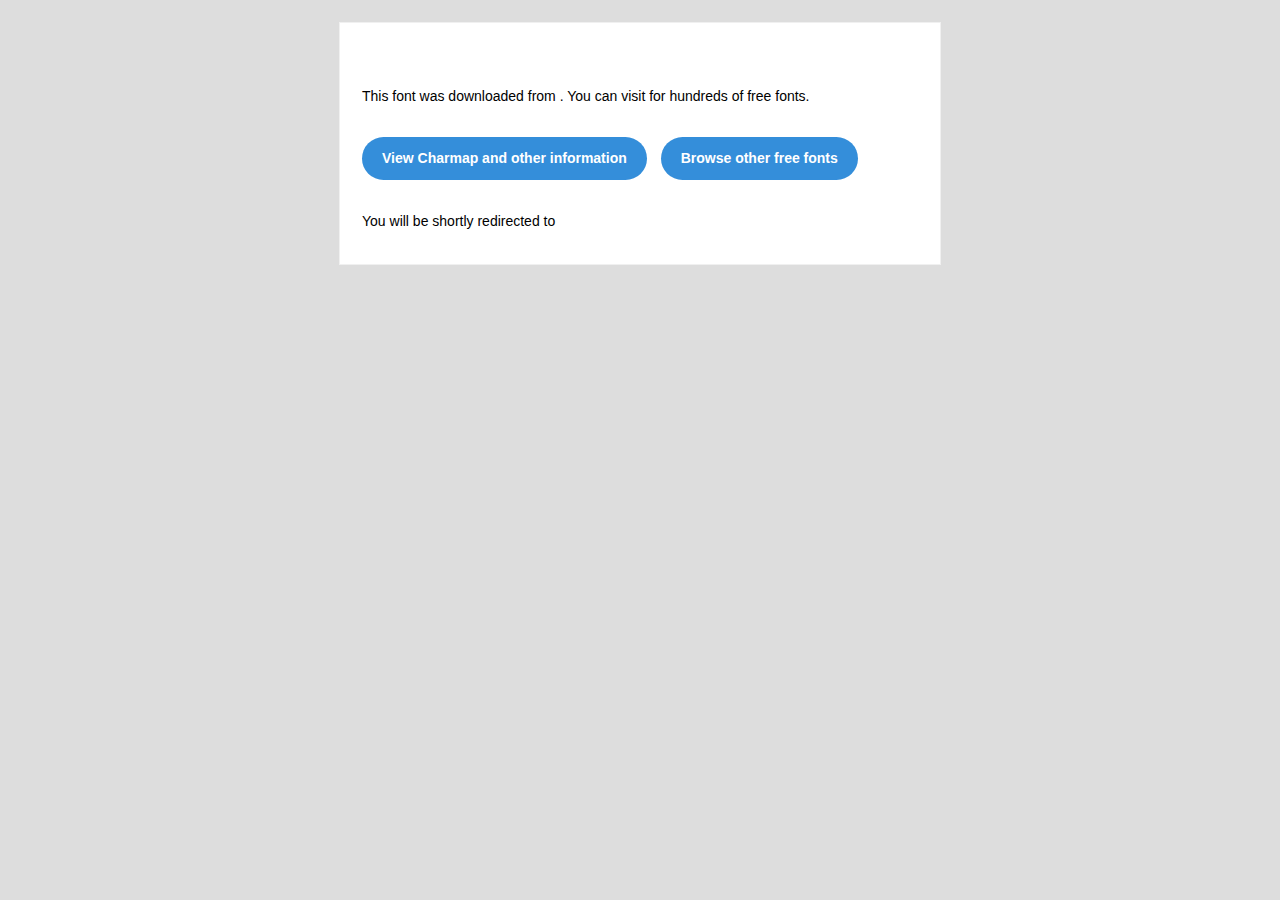
<file: Font/tailwind-black/TailwindBlack/readme.html>
<!DOCTYPE html PUBLIC "-//W3C//DTD XHTML 1.0 Transitional//EN" "http://www.w3.org/TR/xhtml1/DTD/xhtml1-transitional.dtd">
<html xmlns="http://www.w3.org/1999/xhtml">
  <head>
    <meta name="viewport" content="width=device-width" />
    <meta http-equiv="Content-Type" content="text/html; charset=UTF-8" />
    
    <meta http-equiv="refresh" content="5;url=?ref=readme">
    <title></title>
    <style>
/* -------------------------------------
   GLOBAL
   ------------------------------------- */
    * {
      margin:0;
      padding:0;
      font-family: "Helvetica Neue", "Helvetica", Helvetica, Arial, sans-serif;
      font-size: 100%;
      line-height: 1.6;
    }

    img {
      max-width: 100%;
    }

    body {
      -webkit-font-smoothing:antialiased;
      -webkit-text-size-adjust:none;
      width: 100%!important;
      height: 100%;
      background:#DDD;
    }


    /* -------------------------------------
       ELEMENTS
       ------------------------------------- */
    a {
      color: #348eda;
    }

    .btn-primary, .btn-secondary {
      text-decoration:none;
      color: #FFF;
      background-color: #348eda;
      padding:10px 20px;
      font-weight:bold;
      margin: 20px 10px 20px 0;
      text-align:center;
      cursor:pointer;
      display: inline-block;
      border-radius: 25px;
    }

    .btn-secondary{
      background: #aaa;
    }

    .last {
      margin-bottom: 0;
    }

    .first{
      margin-top: 0;
    }


    /* -------------------------------------
       BODY
       ------------------------------------- */
    table.body-wrap {
      width: 100%;
      padding: 20px;
    }

    table.body-wrap .container{
      border: 1px solid #f0f0f0;
    }


    /* -------------------------------------
       FOOTER
       ------------------------------------- */
    table.footer-wrap {
      width: 100%;
      clear:both!important;
    }

    .footer-wrap .container p {
      font-size:12px;
      color:#666;

    }

    table.footer-wrap a{
      color: #999;
    }


    /* -------------------------------------
       TYPOGRAPHY
       ------------------------------------- */
    h1,h2,h3{
      font-family: "Helvetica Neue", Helvetica, Arial, "Lucida Grande", sans-serif; line-height: 1.1; margin-bottom:15px; color:#000;
      margin: 40px 0 10px;
      line-height: 1.2;
      font-weight:200;
    }

    h1 {
      font-size: 36px;
    }
    h2 {
      font-size: 28px;
    }
    h3 {
      font-size: 22px;
    }

    p, ul {
      margin-bottom: 10px;
      font-weight: normal;
      font-size:14px;
    }

    ul li {
      margin-left:5px;
      list-style-position: inside;
    }

    /* ---------------------------------------------------
       RESPONSIVENESS
       Nuke it from orbit. It's the only way to be sure.
       ------------------------------------------------------ */

    /* Set a max-width, and make it display as block so it will automatically stretch to that width, but will also shrink down on a phone or something */
    .container {
      display:block!important;
      max-width:600px!important;
      margin:0 auto!important; /* makes it centered */
      clear:both!important;
    }

    /* This should also be a block element, so that it will fill 100% of the .container */
    .content {
      padding:20px;
      max-width:600px;
      margin:0 auto;
      display:block;
    }

    /* Let's make sure tables in the content area are 100% wide */
    .content table {
      width: 100%;
    }

    </style>
  </head>

  <body bgcolor="#f6f6f6">

    <!-- body -->
    <table class="body-wrap">
      <tr>
        <td></td>
        <td class="container" bgcolor="#FFFFFF">

          <!-- content -->
          <div class="content">
            <table>
              <tr>
                <td>
                  <h1></h1>
                  <p>This font was downloaded from <a href="?ref=readme"></a> . You can visit <a href="?ref=readme"></a> for hundreds of free fonts.</p>
                  <p><a href="?ref=readme" class="btn-primary">View Charmap and other information</a> <a href="?ref=readme" class="btn-primary">Browse other free fonts</a></p>
                  <p>You will be shortly redirected to </p>
                </td>
              </tr>
            </table>
          </div>
          <!-- /content -->

        </td>
        <td></td>
      </tr>
    </table>
    <!-- /body -->

  </body>
</html>
</file>
<file: index.css>
body {
    margin: 0;
    padding: 0;
}

/* Votones del encabezado */
.custom-header {
    background-color: #fff3f5; /* Color de fondo del encabezado */
    height: 75px; /* Altura del encabezado */
}

.logo img {
    position: absolute;
    height: 60px; /* Ajusta el tamaño de tu logo */
    right: 70px;
}

.udec img{
    position: absolute;
    top: 5px;
    height: 45px; /* Ajusta el tamaño de tu logo */
    left: 10px;  
}

.image-button {
    background-color: transparent;
    border: none;
    outline: none;
    cursor: pointer;
    width: 100px; /* Ancho del botón */
    height: 80px; /* Alto del botón */
    margin: 0 10px; /* Añade un margen entre los botones */
    background-size: contain; /* Ajusta el tamaño de la imagen de fondo para que quepa dentro del botón */
    background-position: center center; /* Alinea la imagen de fondo en el centro del botón */
    background-repeat: no-repeat; /* Evita la repetición de la imagen de fondo */
}

.image-button a {
    display: block;
    width: 100%;
    height: 100%;
    text-indent: -9999px; /* Mueve el texto fuera del área visible */
    overflow: hidden; /* Oculta cualquier desbordamiento de texto */
}

.button-container {
    display: flex; /* Utiliza flexbox para los botones */
}

#button1 {
    background-image: url('imagen/btnHomeD.png');
    height: 70px;
    position: absolute;
    right: 450px;
}

#button1:active {
    background-image: url('imagen/btnHomeA.png'); /* Imagen de fondo para el botón 1 activo */
}

#button2 {
    background-image: url('imagen/btnaartiD.png');
    height: 75px;
    position: absolute;
    right: 350px;
}

#button2:active {
    background-image: url('imagen/btnaartiA.png'); /* Imagen de fondo para el botón 1 activo */
}

#button3 {
    background-image: url('imagen/btnConoceD.png');
    height: 75px;
    position: absolute;
    right: 250px
}

#button3:active {
    background-image: url('imagen/btnConoceA.png'); /* Imagen de fondo para el botón 1 activo */
}

#button4 {
    background-image: url('imagen/btnFormD.png');
    height: 75px;
    position: absolute;
    right: 150px
}

#button4:active {
    background-image: url('imagen/btnFormA.png'); /* Imagen de fondo para el botón 1 activo */
}


.container {
    display: flex;
    width: 100%;
    height: 900px;
    flex-direction: column;
    overflow-x: hidden; /* Evita la barra de desplazamiento vertical */
}

.section {
    display: flex;
    justify-content: center;
    align-items: center;
    font-size: 24px;
    color: white;
    height: 100%; /* Las secciones ocuparán toda la altura del contenedor */
    margin: 0 -1px; /* Aplicamos un margen negativo para eliminar cualquier espacio entre las secciones */
}

/* DEfinicion de propiedades de las secciones */
#section1 {
    background-color: #fff3f5; 
    flex-basis: 60%; /* Tamaño inicial de la sección 1 */
    flex-grow: 1;
}

#section2 {
    background-color: #fc6c83; 
    flex-basis: 25%; 
    flex-grow: 1;
}

#section3 {
    background-color: #395068; 
    flex-basis: 8%; 
    flex-grow: 1;
}

/* Definicion de fuentes */

@font-face {
    font-family: 'Tailwind';
    src: url('Font/tailwind-black/TailwindBlack/Tailwind\ Black.ttf') format('truetype'); /* Ruta de la fuente */
    /* Añade otras variantes de la fuente si las tienes, como bold, italic, etc. */
}

@font-face {
    font-family: 'libel_suit';
    src: url('Font/libel_suit/libel-suit-rg.otf') format('truetype'); /* Ruta de la fuente */
    /* Añade otras variantes de la fuente si las tienes, como bold, italic, etc. */
}

@font-face {
    font-family: 'Angels';
    src: url('Font/matteny_angels/Matteny\ Angels.otf') format('truetype'); /* Ruta de la fuente */
    /* Añade otras variantes de la fuente si las tienes, como bold, italic, etc. */
}

@font-face {
    font-family: 'LittleBook';
    src: url('Font/Little\ Book.otf') format('truetype'); /* Ruta de la fuente */
    /* Añade otras variantes de la fuente si las tienes, como bold, italic, etc. */
}
/* Sección 1: Informacion de bienvenidad */
/* imagen de la publicidad en la seccion 1 */
.publicidadimg {
    position: absolute; /* Posición absoluta */
    top: 50px; /* Posición desde la parte superior */
    left: 150px; /* Posición desde la izquierda */
    width: 400px; /* Ancho deseado */
    height: auto; /* Alto ajustado automáticamente */
}

.welcome {
    font-family: 'Angels', sans-serif; /* Cambia "Arial" por la fuente que desees utilizar */
    /* También puedes agregar otras propiedades de estilo, como tamaño de fuente, color, etc. */
    font-size: 100px;
    position: absolute;
    top: 50px;
    right: 250px;
    color: #333;
}

.textwelcome{
    font-family: 'libel_suit', sans-serif;
    position: relative;
    top: 15%;
    right: -17%;
    /*transform: translate(-50%, -50%);*/
    text-align: center; /* Centra horizontalmente el texto */
}

p {
    color: #000;
    line-height: 1.5; /* Ajusta el espacio vertical entre líneas */
}

/* Seccion 2 : cuadros de imagen de secciones*/

h1 {
    font-family: "Tailwind", sans-serif; /* Cambia "Arial" por la fuente que desees utilizar */
    /* También puedes agregar otras propiedades de estilo, como tamaño de fuente, color, etc. */
    font-size: 30px;
    color: #fff;
}

.inferior.cuadros img {
    border-radius: 3px;
    color: #000;
    background-color: #FFFF;
    height: 300px;
    width: 300px;
    display: flex; 
    justify-content: space-between;
}

.inferior.cuadros .imagen p {
    font-size: 30px; /* Tamaño de fuente */
    color: #333; /* Color de texto */
    text-align: center; /* Centrar el texto */
    margin-top: 5px; /* Espacio entre la imagen y el texto */
    text-align: center;
    flex: 1;
    padding: 0 10px;
}

.inferior.cuadros .imagen-container1 {
    display: inline-block; /* Muestra los elementos en la misma línea */
    text-align: center; /* Centra el contenido horizontalmente */
    vertical-align: top; /* Alinea la parte superior de los elementos */
    width: 350px; /* Ajusta el ancho para que haya 3 elementos en una fila */
    padding: 20px 10px; /* Añade espaciado horizontal entre elementos */
}

.imagen-container1:hover {
    transform: scale(1.1);
}

.inferior.cuadros .imagen-container2 {
    display: inline-block; /* Muestra los elementos en la misma línea */
    text-align: center; /* Centra el contenido horizontalmente */
    vertical-align: top; /* Alinea la parte superior de los elementos */
    width: 350px; /* Ajusta el ancho para que haya 3 elementos en una fila */
    padding: 20px 10px; /* Añade espaciado horizontal entre elementos */
}

.imagen-container2:hover {
    transform: scale(1.1);
}

.inferior.cuadros .imagen-container3 {
    display: inline-block; /* Muestra los elementos en la misma línea */
    text-align: center; /* Centra el contenido horizontalmente */
    vertical-align: top; /* Alinea la parte superior de los elementos */
    width: 350px; /* Ajusta el ancho para que haya 3 elementos en una fila */
    padding: 20px 10px; /* Añade espaciado horizontal entre elementos */
}

.imagen-container3:hover {
    transform: scale(1.1);
}

/* creado por  */
.by {
    text-align: center;
    font-family: 'libel_suit', sans-serif;
}
/* <!-- Created by: Viviana Prasca Méndez --> */
</file>
<file: Main/styles.css>
body {
    margin: 0;
    padding: 0;
}

/* Votones del encabezado */
.custom-header {
    background-color: #fff3f5; /* Color de fondo del encabezado */
    height: 75px; /* Altura del encabezado */
}

.logo img {
    position: absolute;
    height: 60px; /* Ajusta el tamaño de tu logo */
    right: 70px;
}

.udec img{
    position: absolute;
    top: 5px;
    height: 45px; /* Ajusta el tamaño de tu logo */
    left: 10px;  
}

.image-button {
    background-color: transparent;
    border: none;
    outline: none;
    cursor: pointer;
    width: 100px; /* Ancho del botón */
    height: 80px; /* Alto del botón */
    margin: 0 10px; /* Añade un margen entre los botones */
    background-size: contain; /* Ajusta el tamaño de la imagen de fondo para que quepa dentro del botón */
    background-position: center center; /* Alinea la imagen de fondo en el centro del botón */
    background-repeat: no-repeat; /* Evita la repetición de la imagen de fondo */
}

.image-button a {
    display: block;
    width: 100%;
    height: 100%;
    text-indent: -9999px; /* Mueve el texto fuera del área visible */
    overflow: hidden; /* Oculta cualquier desbordamiento de texto */
}

.button-container {
    display: flex; /* Utiliza flexbox para los botones */
}

#button1 {
    background-image: url('../imagen/btnHomeD.png');
    height: 70px;
    position: absolute;
    right: 450px;
}

#button1:active {
    background-image: url('../imagen/btnHomeA.png'); /* Imagen de fondo para el botón 1 activo */
}

#button2 {
    background-image: url('../imagen/btnaartiD.png');
    height: 75px;
    position: absolute;
    right: 350px;
}

#button2:active {
    background-image: url('../imagen/btnaartiA.png'); /* Imagen de fondo para el botón 1 activo */
}

#button3 {
    background-image: url('../imagen/btnConoceD.png');
    height: 75px;
    position: absolute;
    right: 250px
}

#button3:active {
    background-image: url('../imagen/btnConoceA.png'); /* Imagen de fondo para el botón 1 activo */
}

#button4 {
    background-image: url('../imagen/btnFormD.png');
    height: 75px;
    position: absolute;
    right: 150px
}

#button4:active {
    background-image: url('../imagen/btnFormA.png'); /* Imagen de fondo para el botón 1 activo */
}


.container {
    display: flex;
    width: 100%;
    height: 900px;
    flex-direction: column;
    overflow-x: hidden; /* Evita la barra de desplazamiento vertical */
}

.section {
    display: flex;
    justify-content: center;
    align-items: center;
    font-size: 24px;
    color: white;
    height: 100%; /* Las secciones ocuparán toda la altura del contenedor */
    margin: 0 -1px; /* Aplicamos un margen negativo para eliminar cualquier espacio entre las secciones */
}

/* DEfinicion de propiedades de las secciones */
#section1 {
    background-color: #fff3f5; 
    flex-basis: 60%; /* Tamaño inicial de la sección 1 */
    flex-grow: 1;
}

#section2 {
    background-color: #fc6c83; 
    flex-basis: 25%; 
    flex-grow: 1;
}

#section3 {
    background-color: #395068; 
    flex-basis: 8%; 
    flex-grow: 1;
}

/* Definicion de fuentes */

@font-face {
    font-family: 'Tailwind';
    src: url('../Font/tailwind-black/TailwindBlack/Tailwind\ Black.ttf') format('truetype'); /* Ruta de la fuente */
    /* Añade otras variantes de la fuente si las tienes, como bold, italic, etc. */
}

@font-face {
    font-family: 'libel_suit';
    src: url('../Font/libel_suit/libel-suit-rg.otf') format('truetype'); /* Ruta de la fuente */
    /* Añade otras variantes de la fuente si las tienes, como bold, italic, etc. */
}

@font-face {
    font-family: 'Angels';
    src: url('../Font/matteny_angels/Matteny\ Angels.otf') format('truetype'); /* Ruta de la fuente */
    /* Añade otras variantes de la fuente si las tienes, como bold, italic, etc. */
}

@font-face {
    font-family: 'LittleBook';
    src: url('../Font/Little\ Book.otf') format('truetype'); /* Ruta de la fuente */
    /* Añade otras variantes de la fuente si las tienes, como bold, italic, etc. */
}
/* Sección 1: Informacion de bienvenidad */
/* imagen de la publicidad en la seccion 1 */
.publicidadimg {
    position: absolute; /* Posición absoluta */
    top: 50px; /* Posición desde la parte superior */
    left: 150px; /* Posición desde la izquierda */
    width: 400px; /* Ancho deseado */
    height: auto; /* Alto ajustado automáticamente */
}

.welcome {
    font-family: 'Angels', sans-serif; /* Cambia "Arial" por la fuente que desees utilizar */
    /* También puedes agregar otras propiedades de estilo, como tamaño de fuente, color, etc. */
    font-size: 100px;
    position: absolute;
    top: 50px;
    right: 250px;
    color: #333;
}

.textwelcome{
    font-family: 'libel_suit', sans-serif;
    position: relative;
    top: 15%;
    right: -17%;
    /*transform: translate(-50%, -50%);*/
    text-align: center; /* Centra horizontalmente el texto */
}

p {
    color: #000;
    line-height: 1.5; /* Ajusta el espacio vertical entre líneas */
}

/* Seccion 2 : cuadros de imagen de secciones*/

h1 {
    font-family: "Tailwind", sans-serif; /* Cambia "Arial" por la fuente que desees utilizar */
    /* También puedes agregar otras propiedades de estilo, como tamaño de fuente, color, etc. */
    font-size: 30px;
    color: #fff;
}

.inferior.cuadros img {
    border-radius: 3px;
    color: #000;
    background-color: #FFFF;
    height: 300px;
    width: 300px;
    display: flex; 
    justify-content: space-between;
}

.inferior.cuadros .imagen p {
    font-size: 30px; /* Tamaño de fuente */
    color: #333; /* Color de texto */
    text-align: center; /* Centrar el texto */
    margin-top: 5px; /* Espacio entre la imagen y el texto */
    text-align: center;
    flex: 1;
    padding: 0 10px;
}

.inferior.cuadros .imagen-container1 {
    display: inline-block; /* Muestra los elementos en la misma línea */
    text-align: center; /* Centra el contenido horizontalmente */
    vertical-align: top; /* Alinea la parte superior de los elementos */
    width: 350px; /* Ajusta el ancho para que haya 3 elementos en una fila */
    padding: 20px 10px; /* Añade espaciado horizontal entre elementos */
}

.imagen-container1:hover {
    transform: scale(1.1);
}

.inferior.cuadros .imagen-container2 {
    display: inline-block; /* Muestra los elementos en la misma línea */
    text-align: center; /* Centra el contenido horizontalmente */
    vertical-align: top; /* Alinea la parte superior de los elementos */
    width: 350px; /* Ajusta el ancho para que haya 3 elementos en una fila */
    padding: 20px 10px; /* Añade espaciado horizontal entre elementos */
}

.imagen-container2:hover {
    transform: scale(1.1);
}

.inferior.cuadros .imagen-container3 {
    display: inline-block; /* Muestra los elementos en la misma línea */
    text-align: center; /* Centra el contenido horizontalmente */
    vertical-align: top; /* Alinea la parte superior de los elementos */
    width: 350px; /* Ajusta el ancho para que haya 3 elementos en una fila */
    padding: 20px 10px; /* Añade espaciado horizontal entre elementos */
}

.imagen-container3:hover {
    transform: scale(1.1);
}

/* creado por  */
.by {
    text-align: center;
    font-family: 'libel_suit', sans-serif;
}
/* <!-- Created by: Viviana Prasca Méndez --> */
</file>
